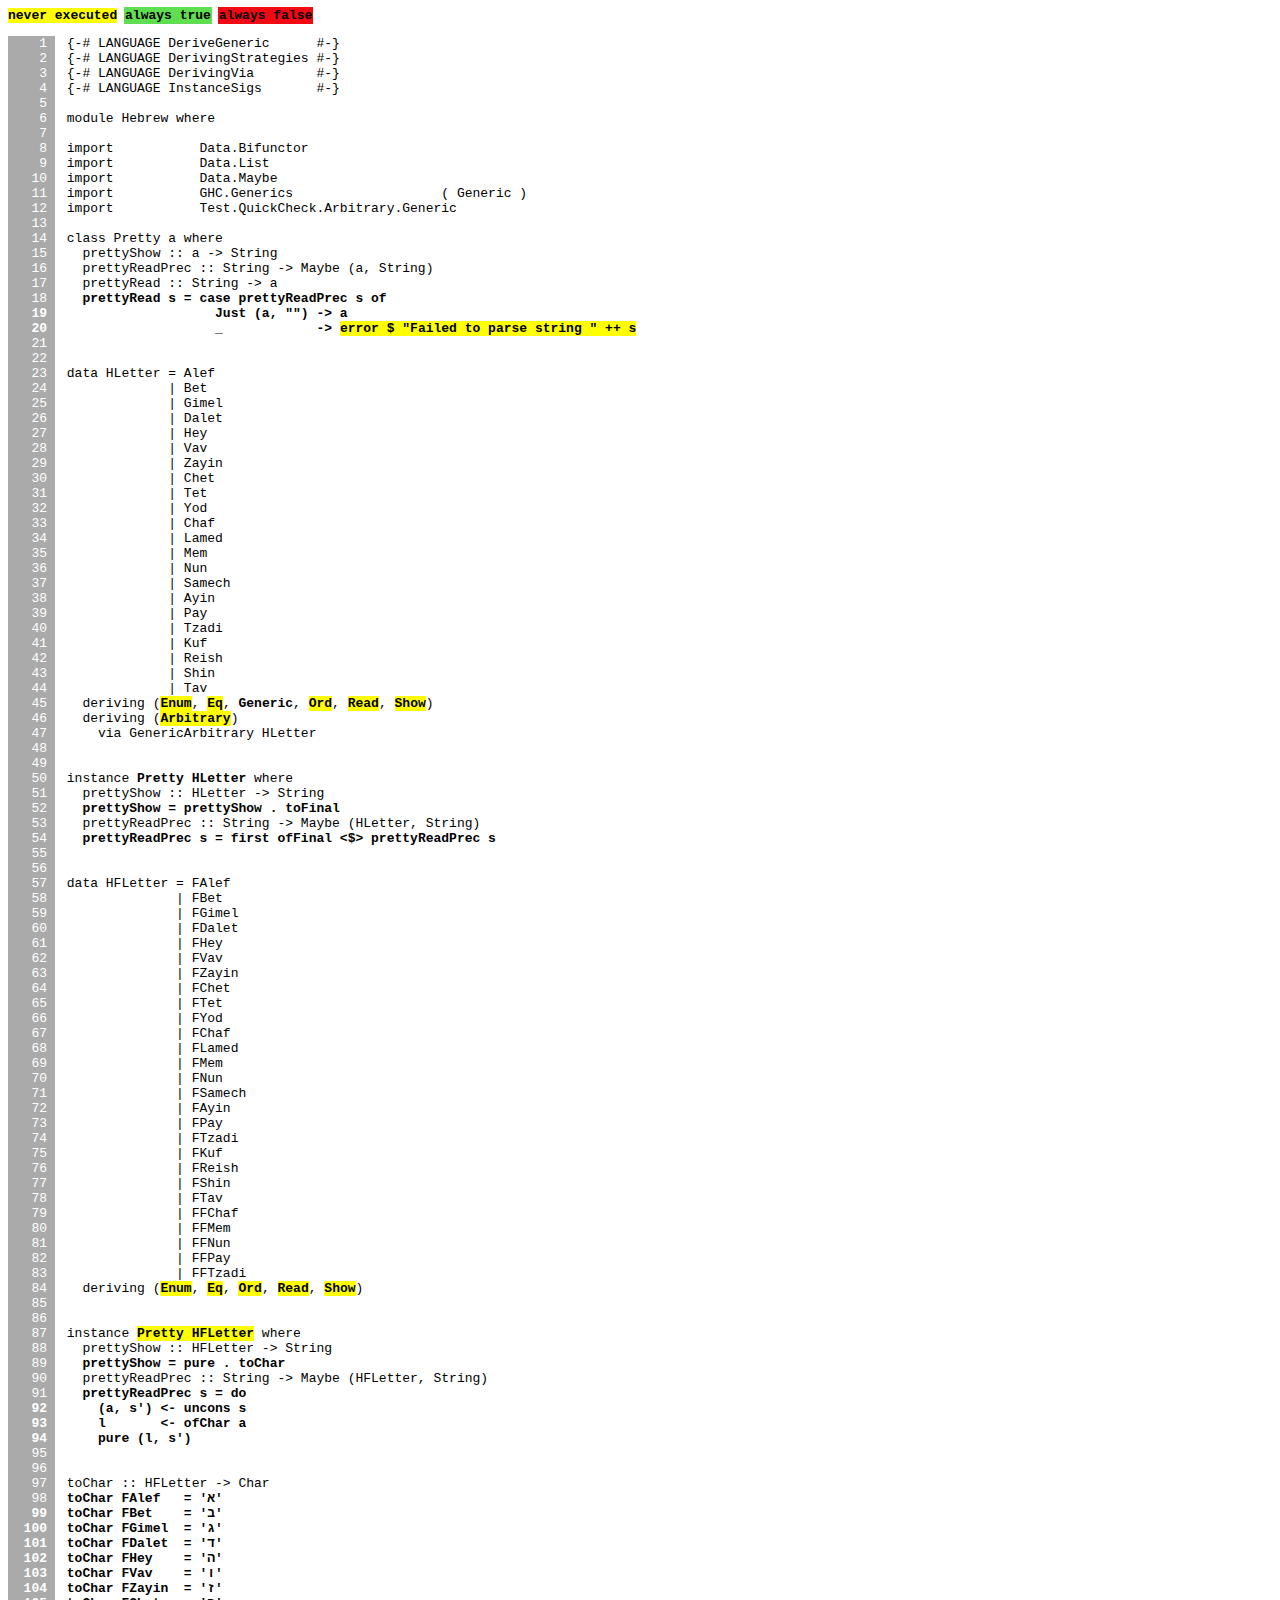
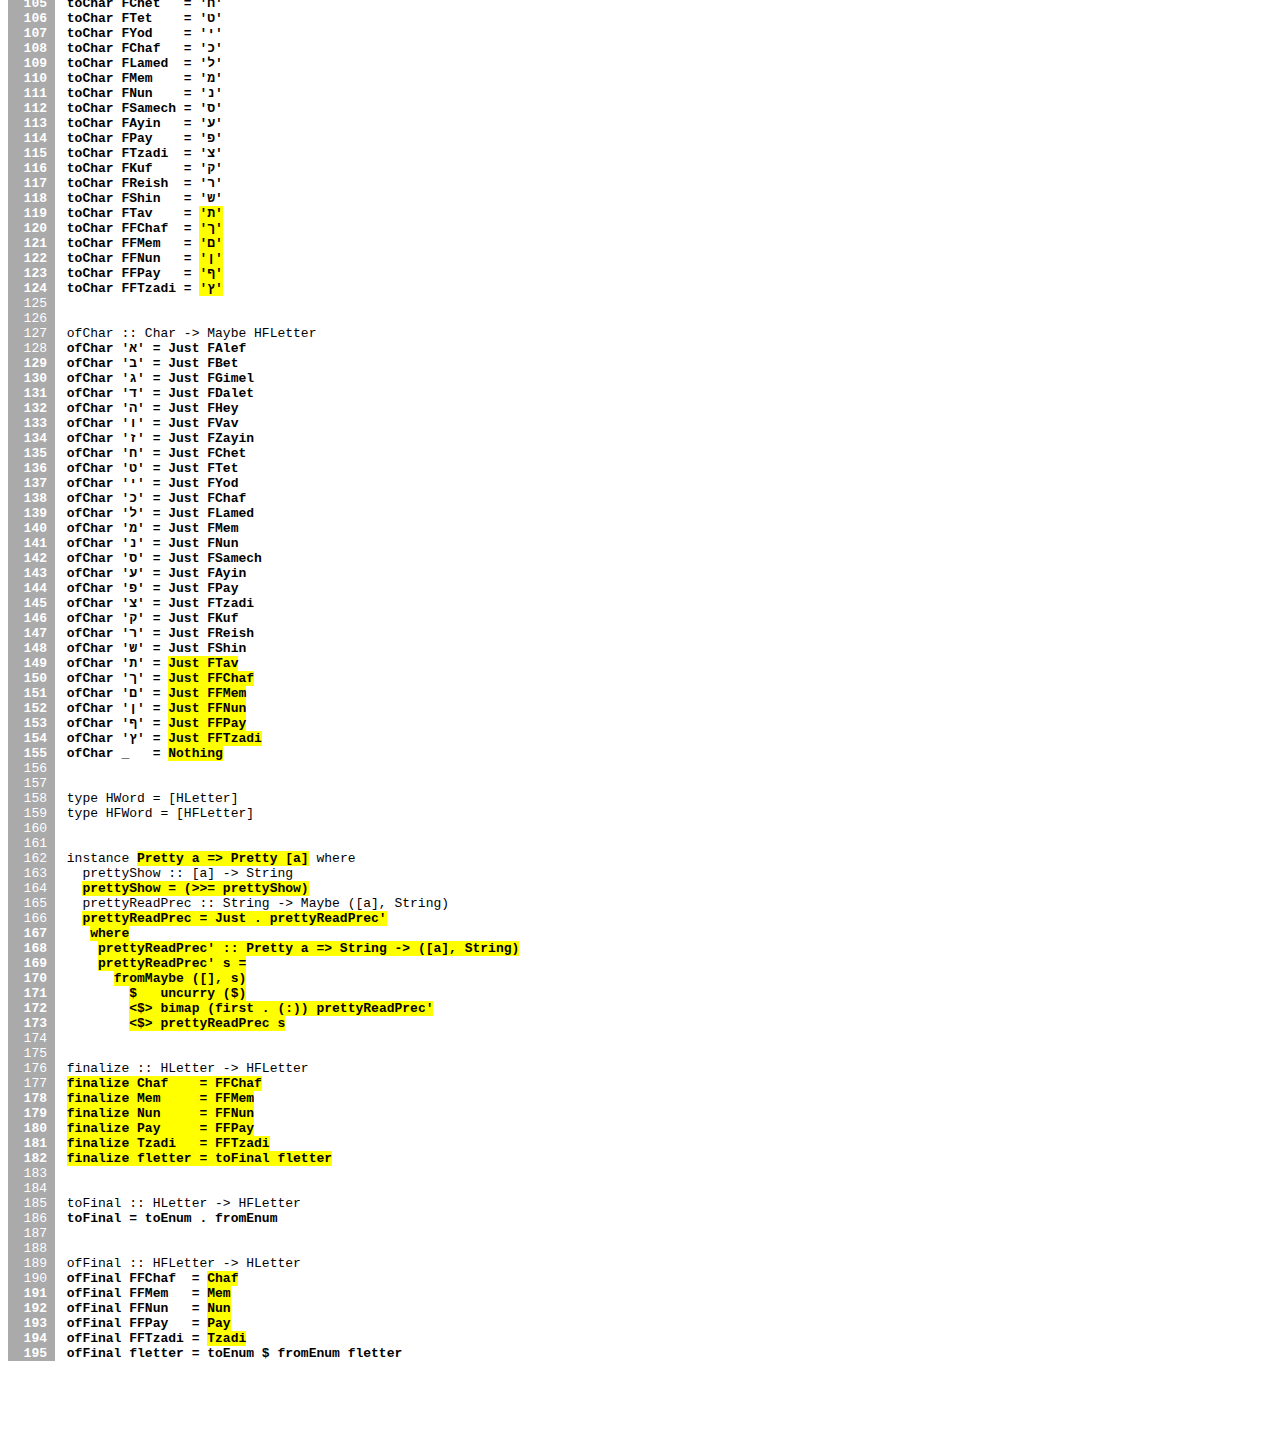
<file: Hebrew.hs.html>
<html>
<head>
<meta http-equiv="Content-Type" content="text/html; charset=UTF-8">
<style type="text/css">
span.lineno { color: white; background: #aaaaaa; border-right: solid white 12px }
span.nottickedoff { background: yellow}
span.istickedoff { background: white }
span.tickonlyfalse { margin: -1px; border: 1px solid #f20913; background: #f20913 }
span.tickonlytrue  { margin: -1px; border: 1px solid #60de51; background: #60de51 }
span.funcount { font-size: small; color: orange; z-index: 2; position: absolute; right: 20 }
span.decl { font-weight: bold }
span.spaces    { background: white }
</style>
</head>
<body>
<pre>
<span class="decl"><span class="nottickedoff">never executed</span> <span class="tickonlytrue">always true</span> <span class="tickonlyfalse">always false</span></span>
</pre>
<pre>
<span class="lineno">    1 </span>{-# LANGUAGE DeriveGeneric      #-}
<span class="lineno">    2 </span>{-# LANGUAGE DerivingStrategies #-}
<span class="lineno">    3 </span>{-# LANGUAGE DerivingVia        #-}
<span class="lineno">    4 </span>{-# LANGUAGE InstanceSigs       #-}
<span class="lineno">    5 </span>
<span class="lineno">    6 </span>module Hebrew where
<span class="lineno">    7 </span>
<span class="lineno">    8 </span>import           Data.Bifunctor
<span class="lineno">    9 </span>import           Data.List
<span class="lineno">   10 </span>import           Data.Maybe
<span class="lineno">   11 </span>import           GHC.Generics                   ( Generic )
<span class="lineno">   12 </span>import           Test.QuickCheck.Arbitrary.Generic
<span class="lineno">   13 </span>
<span class="lineno">   14 </span>class Pretty a where
<span class="lineno">   15 </span>  prettyShow :: a -&gt; String
<span class="lineno">   16 </span>  prettyReadPrec :: String -&gt; Maybe (a, String)
<span class="lineno">   17 </span>  prettyRead :: String -&gt; a
<span class="lineno">   18 </span>  <span class="decl"><span class="istickedoff">prettyRead s = case prettyReadPrec s of</span>
<span class="lineno">   19 </span><span class="spaces">                   </span><span class="istickedoff">Just (a, &quot;&quot;) -&gt; a</span>
<span class="lineno">   20 </span><span class="spaces">                   </span><span class="istickedoff">_            -&gt; <span class="nottickedoff">error $ &quot;Failed to parse string &quot; ++ s</span></span></span>
<span class="lineno">   21 </span>
<span class="lineno">   22 </span>
<span class="lineno">   23 </span>data HLetter = Alef
<span class="lineno">   24 </span>             | Bet
<span class="lineno">   25 </span>             | Gimel
<span class="lineno">   26 </span>             | Dalet
<span class="lineno">   27 </span>             | Hey
<span class="lineno">   28 </span>             | Vav
<span class="lineno">   29 </span>             | Zayin
<span class="lineno">   30 </span>             | Chet
<span class="lineno">   31 </span>             | Tet
<span class="lineno">   32 </span>             | Yod
<span class="lineno">   33 </span>             | Chaf
<span class="lineno">   34 </span>             | Lamed
<span class="lineno">   35 </span>             | Mem
<span class="lineno">   36 </span>             | Nun
<span class="lineno">   37 </span>             | Samech
<span class="lineno">   38 </span>             | Ayin
<span class="lineno">   39 </span>             | Pay
<span class="lineno">   40 </span>             | Tzadi
<span class="lineno">   41 </span>             | Kuf
<span class="lineno">   42 </span>             | Reish
<span class="lineno">   43 </span>             | Shin
<span class="lineno">   44 </span>             | Tav
<span class="lineno">   45 </span>  deriving (<span class="decl"><span class="nottickedoff"><span class="decl"><span class="nottickedoff"><span class="decl"><span class="istickedoff"><span class="decl"><span class="istickedoff"><span class="decl"><span class="nottickedoff"><span class="decl"><span class="nottickedoff"><span class="decl"><span class="nottickedoff"><span class="decl"><span class="nottickedoff">Enum</span></span></span></span></span></span></span></span></span></span></span></span></span></span></span></span>, <span class="decl"><span class="istickedoff"><span class="decl"><span class="nottickedoff">Eq</span></span></span></span>, <span class="decl"><span class="nottickedoff"><span class="decl"><span class="istickedoff">Generic</span></span></span></span>, <span class="decl"><span class="nottickedoff"><span class="decl"><span class="nottickedoff"><span class="decl"><span class="nottickedoff"><span class="decl"><span class="nottickedoff"><span class="decl"><span class="nottickedoff"><span class="decl"><span class="nottickedoff"><span class="decl"><span class="nottickedoff">Ord</span></span></span></span></span></span></span></span></span></span></span></span></span></span>, <span class="decl"><span class="nottickedoff"><span class="decl"><span class="nottickedoff"><span class="decl"><span class="nottickedoff"><span class="decl"><span class="nottickedoff">Read</span></span></span></span></span></span></span></span>, <span class="decl"><span class="nottickedoff"><span class="decl"><span class="nottickedoff"><span class="decl"><span class="nottickedoff">Show</span></span></span></span></span></span>)
<span class="lineno">   46 </span>  deriving (<span class="decl"><span class="istickedoff"><span class="decl"><span class="nottickedoff">Arbitrary</span></span></span></span>)
<span class="lineno">   47 </span>    via GenericArbitrary HLetter
<span class="lineno">   48 </span>
<span class="lineno">   49 </span>
<span class="lineno">   50 </span>instance <span class="decl"><span class="istickedoff">Pretty HLetter</span></span> where
<span class="lineno">   51 </span>  prettyShow :: HLetter -&gt; String
<span class="lineno">   52 </span>  <span class="decl"><span class="istickedoff">prettyShow = prettyShow . toFinal</span></span>
<span class="lineno">   53 </span>  prettyReadPrec :: String -&gt; Maybe (HLetter, String)
<span class="lineno">   54 </span>  <span class="decl"><span class="istickedoff">prettyReadPrec s = first ofFinal &lt;$&gt; prettyReadPrec s</span></span>
<span class="lineno">   55 </span>
<span class="lineno">   56 </span>
<span class="lineno">   57 </span>data HFLetter = FAlef
<span class="lineno">   58 </span>              | FBet
<span class="lineno">   59 </span>              | FGimel
<span class="lineno">   60 </span>              | FDalet
<span class="lineno">   61 </span>              | FHey
<span class="lineno">   62 </span>              | FVav
<span class="lineno">   63 </span>              | FZayin
<span class="lineno">   64 </span>              | FChet
<span class="lineno">   65 </span>              | FTet
<span class="lineno">   66 </span>              | FYod
<span class="lineno">   67 </span>              | FChaf
<span class="lineno">   68 </span>              | FLamed
<span class="lineno">   69 </span>              | FMem
<span class="lineno">   70 </span>              | FNun
<span class="lineno">   71 </span>              | FSamech
<span class="lineno">   72 </span>              | FAyin
<span class="lineno">   73 </span>              | FPay
<span class="lineno">   74 </span>              | FTzadi
<span class="lineno">   75 </span>              | FKuf
<span class="lineno">   76 </span>              | FReish
<span class="lineno">   77 </span>              | FShin
<span class="lineno">   78 </span>              | FTav
<span class="lineno">   79 </span>              | FFChaf
<span class="lineno">   80 </span>              | FFMem
<span class="lineno">   81 </span>              | FFNun
<span class="lineno">   82 </span>              | FFPay
<span class="lineno">   83 </span>              | FFTzadi
<span class="lineno">   84 </span>  deriving (<span class="decl"><span class="nottickedoff"><span class="decl"><span class="nottickedoff"><span class="decl"><span class="istickedoff"><span class="decl"><span class="istickedoff"><span class="decl"><span class="nottickedoff"><span class="decl"><span class="nottickedoff"><span class="decl"><span class="nottickedoff"><span class="decl"><span class="nottickedoff">Enum</span></span></span></span></span></span></span></span></span></span></span></span></span></span></span></span>, <span class="decl"><span class="nottickedoff"><span class="decl"><span class="nottickedoff">Eq</span></span></span></span>, <span class="decl"><span class="nottickedoff"><span class="decl"><span class="nottickedoff"><span class="decl"><span class="nottickedoff"><span class="decl"><span class="nottickedoff"><span class="decl"><span class="nottickedoff"><span class="decl"><span class="nottickedoff"><span class="decl"><span class="nottickedoff">Ord</span></span></span></span></span></span></span></span></span></span></span></span></span></span>, <span class="decl"><span class="nottickedoff"><span class="decl"><span class="nottickedoff"><span class="decl"><span class="nottickedoff"><span class="decl"><span class="nottickedoff">Read</span></span></span></span></span></span></span></span>, <span class="decl"><span class="nottickedoff"><span class="decl"><span class="nottickedoff"><span class="decl"><span class="nottickedoff">Show</span></span></span></span></span></span>)
<span class="lineno">   85 </span>
<span class="lineno">   86 </span>
<span class="lineno">   87 </span>instance <span class="decl"><span class="nottickedoff">Pretty HFLetter</span></span> where
<span class="lineno">   88 </span>  prettyShow :: HFLetter -&gt; String
<span class="lineno">   89 </span>  <span class="decl"><span class="istickedoff">prettyShow = pure . toChar</span></span>
<span class="lineno">   90 </span>  prettyReadPrec :: String -&gt; Maybe (HFLetter, String)
<span class="lineno">   91 </span>  <span class="decl"><span class="istickedoff">prettyReadPrec s = do</span>
<span class="lineno">   92 </span><span class="spaces">    </span><span class="istickedoff">(a, s') &lt;- uncons s</span>
<span class="lineno">   93 </span><span class="spaces">    </span><span class="istickedoff">l       &lt;- ofChar a</span>
<span class="lineno">   94 </span><span class="spaces">    </span><span class="istickedoff">pure (l, s')</span></span>
<span class="lineno">   95 </span>
<span class="lineno">   96 </span>
<span class="lineno">   97 </span>toChar :: HFLetter -&gt; Char
<span class="lineno">   98 </span><span class="decl"><span class="istickedoff">toChar FAlef   = 'א'</span>
<span class="lineno">   99 </span><span class="spaces"></span><span class="istickedoff">toChar FBet    = 'ב'</span>
<span class="lineno">  100 </span><span class="spaces"></span><span class="istickedoff">toChar FGimel  = 'ג'</span>
<span class="lineno">  101 </span><span class="spaces"></span><span class="istickedoff">toChar FDalet  = 'ד'</span>
<span class="lineno">  102 </span><span class="spaces"></span><span class="istickedoff">toChar FHey    = 'ה'</span>
<span class="lineno">  103 </span><span class="spaces"></span><span class="istickedoff">toChar FVav    = 'ו'</span>
<span class="lineno">  104 </span><span class="spaces"></span><span class="istickedoff">toChar FZayin  = 'ז'</span>
<span class="lineno">  105 </span><span class="spaces"></span><span class="istickedoff">toChar FChet   = 'ח'</span>
<span class="lineno">  106 </span><span class="spaces"></span><span class="istickedoff">toChar FTet    = 'ט'</span>
<span class="lineno">  107 </span><span class="spaces"></span><span class="istickedoff">toChar FYod    = 'י'</span>
<span class="lineno">  108 </span><span class="spaces"></span><span class="istickedoff">toChar FChaf   = 'כ'</span>
<span class="lineno">  109 </span><span class="spaces"></span><span class="istickedoff">toChar FLamed  = 'ל'</span>
<span class="lineno">  110 </span><span class="spaces"></span><span class="istickedoff">toChar FMem    = 'מ'</span>
<span class="lineno">  111 </span><span class="spaces"></span><span class="istickedoff">toChar FNun    = 'נ'</span>
<span class="lineno">  112 </span><span class="spaces"></span><span class="istickedoff">toChar FSamech = 'ס'</span>
<span class="lineno">  113 </span><span class="spaces"></span><span class="istickedoff">toChar FAyin   = 'ע'</span>
<span class="lineno">  114 </span><span class="spaces"></span><span class="istickedoff">toChar FPay    = 'פ'</span>
<span class="lineno">  115 </span><span class="spaces"></span><span class="istickedoff">toChar FTzadi  = 'צ'</span>
<span class="lineno">  116 </span><span class="spaces"></span><span class="istickedoff">toChar FKuf    = 'ק'</span>
<span class="lineno">  117 </span><span class="spaces"></span><span class="istickedoff">toChar FReish  = 'ר'</span>
<span class="lineno">  118 </span><span class="spaces"></span><span class="istickedoff">toChar FShin   = 'ש'</span>
<span class="lineno">  119 </span><span class="spaces"></span><span class="istickedoff">toChar FTav    = <span class="nottickedoff">'ת'</span></span>
<span class="lineno">  120 </span><span class="spaces"></span><span class="istickedoff">toChar FFChaf  = <span class="nottickedoff">'ך'</span></span>
<span class="lineno">  121 </span><span class="spaces"></span><span class="istickedoff">toChar FFMem   = <span class="nottickedoff">'ם'</span></span>
<span class="lineno">  122 </span><span class="spaces"></span><span class="istickedoff">toChar FFNun   = <span class="nottickedoff">'ן'</span></span>
<span class="lineno">  123 </span><span class="spaces"></span><span class="istickedoff">toChar FFPay   = <span class="nottickedoff">'ף'</span></span>
<span class="lineno">  124 </span><span class="spaces"></span><span class="istickedoff">toChar FFTzadi = <span class="nottickedoff">'ץ'</span></span></span>
<span class="lineno">  125 </span>
<span class="lineno">  126 </span>
<span class="lineno">  127 </span>ofChar :: Char -&gt; Maybe HFLetter
<span class="lineno">  128 </span><span class="decl"><span class="istickedoff">ofChar 'א' = Just FAlef</span>
<span class="lineno">  129 </span><span class="spaces"></span><span class="istickedoff">ofChar 'ב' = Just FBet</span>
<span class="lineno">  130 </span><span class="spaces"></span><span class="istickedoff">ofChar 'ג' = Just FGimel</span>
<span class="lineno">  131 </span><span class="spaces"></span><span class="istickedoff">ofChar 'ד' = Just FDalet</span>
<span class="lineno">  132 </span><span class="spaces"></span><span class="istickedoff">ofChar 'ה' = Just FHey</span>
<span class="lineno">  133 </span><span class="spaces"></span><span class="istickedoff">ofChar 'ו' = Just FVav</span>
<span class="lineno">  134 </span><span class="spaces"></span><span class="istickedoff">ofChar 'ז' = Just FZayin</span>
<span class="lineno">  135 </span><span class="spaces"></span><span class="istickedoff">ofChar 'ח' = Just FChet</span>
<span class="lineno">  136 </span><span class="spaces"></span><span class="istickedoff">ofChar 'ט' = Just FTet</span>
<span class="lineno">  137 </span><span class="spaces"></span><span class="istickedoff">ofChar 'י' = Just FYod</span>
<span class="lineno">  138 </span><span class="spaces"></span><span class="istickedoff">ofChar 'כ' = Just FChaf</span>
<span class="lineno">  139 </span><span class="spaces"></span><span class="istickedoff">ofChar 'ל' = Just FLamed</span>
<span class="lineno">  140 </span><span class="spaces"></span><span class="istickedoff">ofChar 'מ' = Just FMem</span>
<span class="lineno">  141 </span><span class="spaces"></span><span class="istickedoff">ofChar 'נ' = Just FNun</span>
<span class="lineno">  142 </span><span class="spaces"></span><span class="istickedoff">ofChar 'ס' = Just FSamech</span>
<span class="lineno">  143 </span><span class="spaces"></span><span class="istickedoff">ofChar 'ע' = Just FAyin</span>
<span class="lineno">  144 </span><span class="spaces"></span><span class="istickedoff">ofChar 'פ' = Just FPay</span>
<span class="lineno">  145 </span><span class="spaces"></span><span class="istickedoff">ofChar 'צ' = Just FTzadi</span>
<span class="lineno">  146 </span><span class="spaces"></span><span class="istickedoff">ofChar 'ק' = Just FKuf</span>
<span class="lineno">  147 </span><span class="spaces"></span><span class="istickedoff">ofChar 'ר' = Just FReish</span>
<span class="lineno">  148 </span><span class="spaces"></span><span class="istickedoff">ofChar 'ש' = Just FShin</span>
<span class="lineno">  149 </span><span class="spaces"></span><span class="istickedoff">ofChar 'ת' = <span class="nottickedoff">Just FTav</span></span>
<span class="lineno">  150 </span><span class="spaces"></span><span class="istickedoff">ofChar 'ך' = <span class="nottickedoff">Just FFChaf</span></span>
<span class="lineno">  151 </span><span class="spaces"></span><span class="istickedoff">ofChar 'ם' = <span class="nottickedoff">Just FFMem</span></span>
<span class="lineno">  152 </span><span class="spaces"></span><span class="istickedoff">ofChar 'ן' = <span class="nottickedoff">Just FFNun</span></span>
<span class="lineno">  153 </span><span class="spaces"></span><span class="istickedoff">ofChar 'ף' = <span class="nottickedoff">Just FFPay</span></span>
<span class="lineno">  154 </span><span class="spaces"></span><span class="istickedoff">ofChar 'ץ' = <span class="nottickedoff">Just FFTzadi</span></span>
<span class="lineno">  155 </span><span class="spaces"></span><span class="istickedoff">ofChar _   = <span class="nottickedoff">Nothing</span></span></span>
<span class="lineno">  156 </span>
<span class="lineno">  157 </span>
<span class="lineno">  158 </span>type HWord = [HLetter]
<span class="lineno">  159 </span>type HFWord = [HFLetter]
<span class="lineno">  160 </span>
<span class="lineno">  161 </span>
<span class="lineno">  162 </span>instance <span class="decl"><span class="nottickedoff">Pretty a =&gt; Pretty [a]</span></span> where
<span class="lineno">  163 </span>  prettyShow :: [a] -&gt; String
<span class="lineno">  164 </span>  <span class="decl"><span class="nottickedoff">prettyShow = (&gt;&gt;= prettyShow)</span></span>
<span class="lineno">  165 </span>  prettyReadPrec :: String -&gt; Maybe ([a], String)
<span class="lineno">  166 </span>  <span class="decl"><span class="nottickedoff">prettyReadPrec = Just . prettyReadPrec'</span>
<span class="lineno">  167 </span><span class="spaces">   </span><span class="nottickedoff">where</span>
<span class="lineno">  168 </span><span class="spaces">    </span><span class="nottickedoff">prettyReadPrec' :: Pretty a =&gt; String -&gt; ([a], String)</span>
<span class="lineno">  169 </span><span class="spaces">    </span><span class="nottickedoff">prettyReadPrec' s =</span>
<span class="lineno">  170 </span><span class="spaces">      </span><span class="nottickedoff">fromMaybe ([], s)</span>
<span class="lineno">  171 </span><span class="spaces">        </span><span class="nottickedoff">$   uncurry ($)</span>
<span class="lineno">  172 </span><span class="spaces">        </span><span class="nottickedoff">&lt;$&gt; bimap (first . (:)) prettyReadPrec'</span>
<span class="lineno">  173 </span><span class="spaces">        </span><span class="nottickedoff">&lt;$&gt; prettyReadPrec s</span></span>
<span class="lineno">  174 </span>
<span class="lineno">  175 </span>
<span class="lineno">  176 </span>finalize :: HLetter -&gt; HFLetter
<span class="lineno">  177 </span><span class="decl"><span class="nottickedoff">finalize Chaf    = FFChaf</span>
<span class="lineno">  178 </span><span class="spaces"></span><span class="nottickedoff">finalize Mem     = FFMem</span>
<span class="lineno">  179 </span><span class="spaces"></span><span class="nottickedoff">finalize Nun     = FFNun</span>
<span class="lineno">  180 </span><span class="spaces"></span><span class="nottickedoff">finalize Pay     = FFPay</span>
<span class="lineno">  181 </span><span class="spaces"></span><span class="nottickedoff">finalize Tzadi   = FFTzadi</span>
<span class="lineno">  182 </span><span class="spaces"></span><span class="nottickedoff">finalize fletter = toFinal fletter</span></span>
<span class="lineno">  183 </span>
<span class="lineno">  184 </span>
<span class="lineno">  185 </span>toFinal :: HLetter -&gt; HFLetter
<span class="lineno">  186 </span><span class="decl"><span class="istickedoff">toFinal = toEnum . fromEnum</span></span>
<span class="lineno">  187 </span>
<span class="lineno">  188 </span>
<span class="lineno">  189 </span>ofFinal :: HFLetter -&gt; HLetter
<span class="lineno">  190 </span><span class="decl"><span class="istickedoff">ofFinal FFChaf  = <span class="nottickedoff">Chaf</span></span>
<span class="lineno">  191 </span><span class="spaces"></span><span class="istickedoff">ofFinal FFMem   = <span class="nottickedoff">Mem</span></span>
<span class="lineno">  192 </span><span class="spaces"></span><span class="istickedoff">ofFinal FFNun   = <span class="nottickedoff">Nun</span></span>
<span class="lineno">  193 </span><span class="spaces"></span><span class="istickedoff">ofFinal FFPay   = <span class="nottickedoff">Pay</span></span>
<span class="lineno">  194 </span><span class="spaces"></span><span class="istickedoff">ofFinal FFTzadi = <span class="nottickedoff">Tzadi</span></span>
<span class="lineno">  195 </span><span class="spaces"></span><span class="istickedoff">ofFinal fletter = toEnum $ fromEnum fletter</span></span>

</pre>
</body>
</html>
</file>
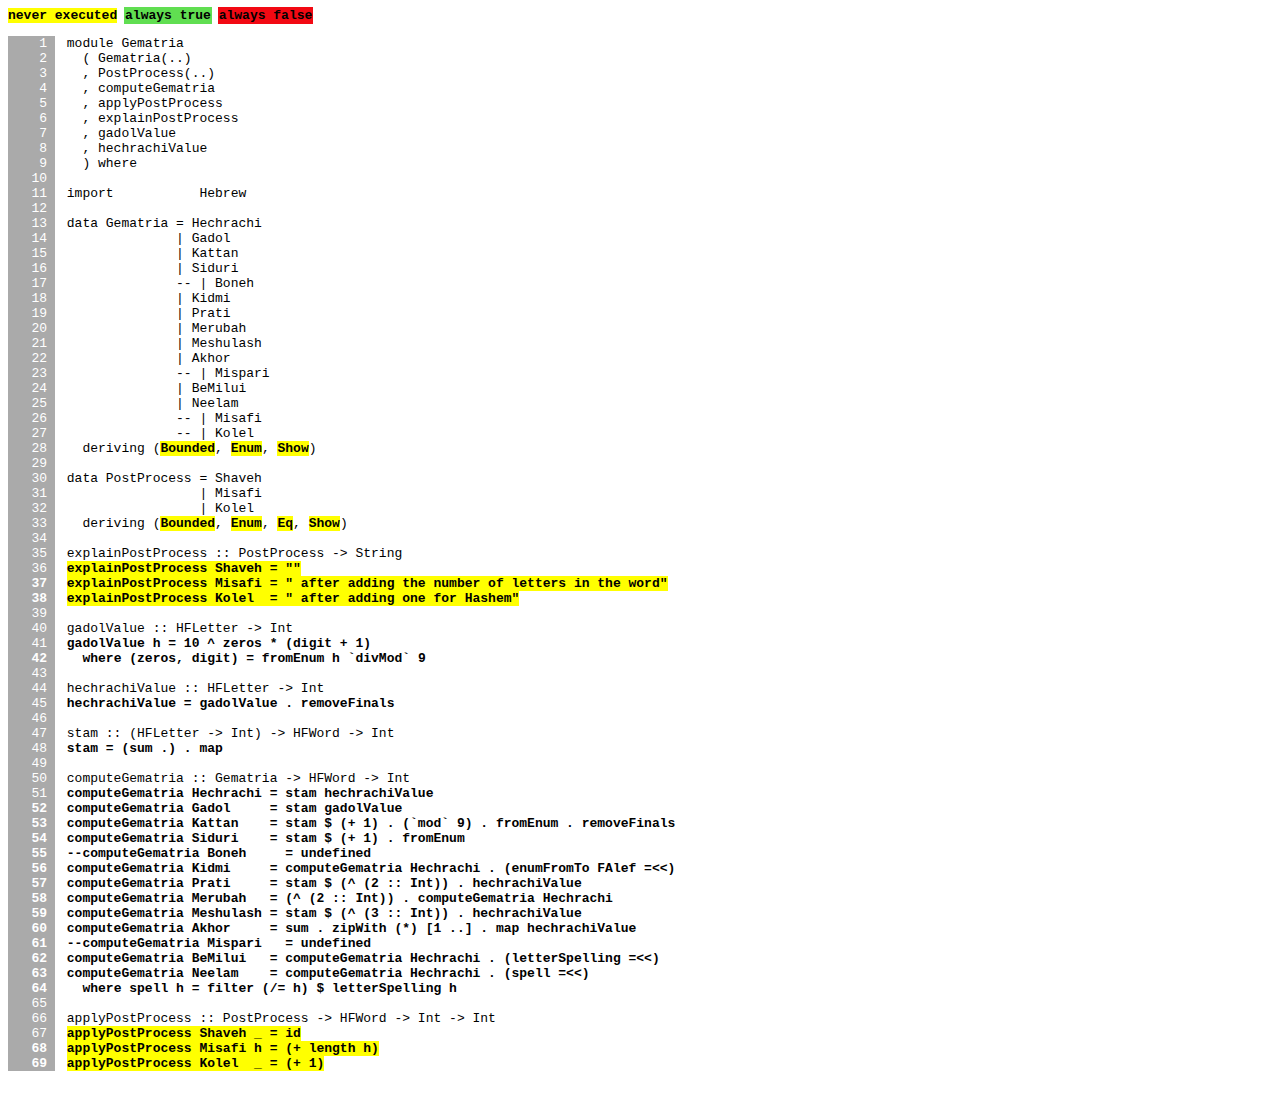
<file: coverage/Gematria.hs.html>
<html>
<head>
<meta http-equiv="Content-Type" content="text/html; charset=UTF-8">
<style type="text/css">
span.lineno { color: white; background: #aaaaaa; border-right: solid white 12px }
span.nottickedoff { background: yellow}
span.istickedoff { background: white }
span.tickonlyfalse { margin: -1px; border: 1px solid #f20913; background: #f20913 }
span.tickonlytrue  { margin: -1px; border: 1px solid #60de51; background: #60de51 }
span.funcount { font-size: small; color: orange; z-index: 2; position: absolute; right: 20 }
span.decl { font-weight: bold }
span.spaces    { background: white }
</style>
</head>
<body>
<pre>
<span class="decl"><span class="nottickedoff">never executed</span> <span class="tickonlytrue">always true</span> <span class="tickonlyfalse">always false</span></span>
</pre>
<pre>
<span class="lineno">    1 </span>module Gematria
<span class="lineno">    2 </span>  ( Gematria(..)
<span class="lineno">    3 </span>  , PostProcess(..)
<span class="lineno">    4 </span>  , computeGematria
<span class="lineno">    5 </span>  , applyPostProcess
<span class="lineno">    6 </span>  , explainPostProcess
<span class="lineno">    7 </span>  , gadolValue
<span class="lineno">    8 </span>  , hechrachiValue
<span class="lineno">    9 </span>  ) where
<span class="lineno">   10 </span>
<span class="lineno">   11 </span>import           Hebrew
<span class="lineno">   12 </span>
<span class="lineno">   13 </span>data Gematria = Hechrachi
<span class="lineno">   14 </span>              | Gadol
<span class="lineno">   15 </span>              | Kattan
<span class="lineno">   16 </span>              | Siduri
<span class="lineno">   17 </span>              -- | Boneh
<span class="lineno">   18 </span>              | Kidmi
<span class="lineno">   19 </span>              | Prati
<span class="lineno">   20 </span>              | Merubah
<span class="lineno">   21 </span>              | Meshulash
<span class="lineno">   22 </span>              | Akhor
<span class="lineno">   23 </span>              -- | Mispari
<span class="lineno">   24 </span>              | BeMilui
<span class="lineno">   25 </span>              | Neelam
<span class="lineno">   26 </span>              -- | Misafi
<span class="lineno">   27 </span>              -- | Kolel
<span class="lineno">   28 </span>  deriving (<span class="decl"><span class="nottickedoff"><span class="decl"><span class="nottickedoff">Bounded</span></span></span></span>, <span class="decl"><span class="nottickedoff"><span class="decl"><span class="nottickedoff"><span class="decl"><span class="nottickedoff"><span class="decl"><span class="nottickedoff"><span class="decl"><span class="nottickedoff"><span class="decl"><span class="nottickedoff"><span class="decl"><span class="nottickedoff"><span class="decl"><span class="nottickedoff">Enum</span></span></span></span></span></span></span></span></span></span></span></span></span></span></span></span>, <span class="decl"><span class="nottickedoff"><span class="decl"><span class="nottickedoff"><span class="decl"><span class="nottickedoff">Show</span></span></span></span></span></span>)
<span class="lineno">   29 </span>
<span class="lineno">   30 </span>data PostProcess = Shaveh
<span class="lineno">   31 </span>                 | Misafi
<span class="lineno">   32 </span>                 | Kolel
<span class="lineno">   33 </span>  deriving (<span class="decl"><span class="nottickedoff"><span class="decl"><span class="nottickedoff">Bounded</span></span></span></span>, <span class="decl"><span class="nottickedoff"><span class="decl"><span class="nottickedoff"><span class="decl"><span class="nottickedoff"><span class="decl"><span class="nottickedoff"><span class="decl"><span class="nottickedoff"><span class="decl"><span class="nottickedoff"><span class="decl"><span class="nottickedoff"><span class="decl"><span class="nottickedoff">Enum</span></span></span></span></span></span></span></span></span></span></span></span></span></span></span></span>, <span class="decl"><span class="nottickedoff"><span class="decl"><span class="nottickedoff">Eq</span></span></span></span>, <span class="decl"><span class="nottickedoff"><span class="decl"><span class="nottickedoff"><span class="decl"><span class="nottickedoff">Show</span></span></span></span></span></span>)
<span class="lineno">   34 </span>
<span class="lineno">   35 </span>explainPostProcess :: PostProcess -&gt; String
<span class="lineno">   36 </span><span class="decl"><span class="nottickedoff">explainPostProcess Shaveh = &quot;&quot;</span>
<span class="lineno">   37 </span><span class="spaces"></span><span class="nottickedoff">explainPostProcess Misafi = &quot; after adding the number of letters in the word&quot;</span>
<span class="lineno">   38 </span><span class="spaces"></span><span class="nottickedoff">explainPostProcess Kolel  = &quot; after adding one for Hashem&quot;</span></span>
<span class="lineno">   39 </span>
<span class="lineno">   40 </span>gadolValue :: HFLetter -&gt; Int
<span class="lineno">   41 </span><span class="decl"><span class="istickedoff">gadolValue h = 10 ^ zeros * (digit + 1)</span>
<span class="lineno">   42 </span><span class="spaces">  </span><span class="istickedoff">where (zeros, digit) = fromEnum h `divMod` 9</span></span>
<span class="lineno">   43 </span>
<span class="lineno">   44 </span>hechrachiValue :: HFLetter -&gt; Int
<span class="lineno">   45 </span><span class="decl"><span class="istickedoff">hechrachiValue = gadolValue . removeFinals</span></span>
<span class="lineno">   46 </span>
<span class="lineno">   47 </span>stam :: (HFLetter -&gt; Int) -&gt; HFWord -&gt; Int
<span class="lineno">   48 </span><span class="decl"><span class="istickedoff">stam = (sum .) . map</span></span>
<span class="lineno">   49 </span>
<span class="lineno">   50 </span>computeGematria :: Gematria -&gt; HFWord -&gt; Int
<span class="lineno">   51 </span><span class="decl"><span class="istickedoff">computeGematria Hechrachi = stam hechrachiValue</span>
<span class="lineno">   52 </span><span class="spaces"></span><span class="istickedoff">computeGematria Gadol     = stam gadolValue</span>
<span class="lineno">   53 </span><span class="spaces"></span><span class="istickedoff">computeGematria Kattan    = stam $ (+ 1) . (`mod` 9) . fromEnum . removeFinals</span>
<span class="lineno">   54 </span><span class="spaces"></span><span class="istickedoff">computeGematria Siduri    = stam $ (+ 1) . fromEnum</span>
<span class="lineno">   55 </span><span class="spaces"></span><span class="istickedoff">--computeGematria Boneh     = undefined</span>
<span class="lineno">   56 </span><span class="spaces"></span><span class="istickedoff">computeGematria Kidmi     = computeGematria Hechrachi . (enumFromTo FAlef =&lt;&lt;)</span>
<span class="lineno">   57 </span><span class="spaces"></span><span class="istickedoff">computeGematria Prati     = stam $ (^ (2 :: Int)) . hechrachiValue</span>
<span class="lineno">   58 </span><span class="spaces"></span><span class="istickedoff">computeGematria Merubah   = (^ (2 :: Int)) . computeGematria Hechrachi</span>
<span class="lineno">   59 </span><span class="spaces"></span><span class="istickedoff">computeGematria Meshulash = stam $ (^ (3 :: Int)) . hechrachiValue</span>
<span class="lineno">   60 </span><span class="spaces"></span><span class="istickedoff">computeGematria Akhor     = sum . zipWith (*) [1 ..] . map hechrachiValue</span>
<span class="lineno">   61 </span><span class="spaces"></span><span class="istickedoff">--computeGematria Mispari   = undefined</span>
<span class="lineno">   62 </span><span class="spaces"></span><span class="istickedoff">computeGematria BeMilui   = computeGematria Hechrachi . (letterSpelling =&lt;&lt;)</span>
<span class="lineno">   63 </span><span class="spaces"></span><span class="istickedoff">computeGematria Neelam    = computeGematria Hechrachi . (spell =&lt;&lt;)</span>
<span class="lineno">   64 </span><span class="spaces">  </span><span class="istickedoff">where spell h = filter (/= h) $ letterSpelling h</span></span>
<span class="lineno">   65 </span>
<span class="lineno">   66 </span>applyPostProcess :: PostProcess -&gt; HFWord -&gt; Int -&gt; Int
<span class="lineno">   67 </span><span class="decl"><span class="nottickedoff">applyPostProcess Shaveh _ = id</span>
<span class="lineno">   68 </span><span class="spaces"></span><span class="nottickedoff">applyPostProcess Misafi h = (+ length h)</span>
<span class="lineno">   69 </span><span class="spaces"></span><span class="nottickedoff">applyPostProcess Kolel  _ = (+ 1)</span></span>

</pre>
</body>
</html>
</file>
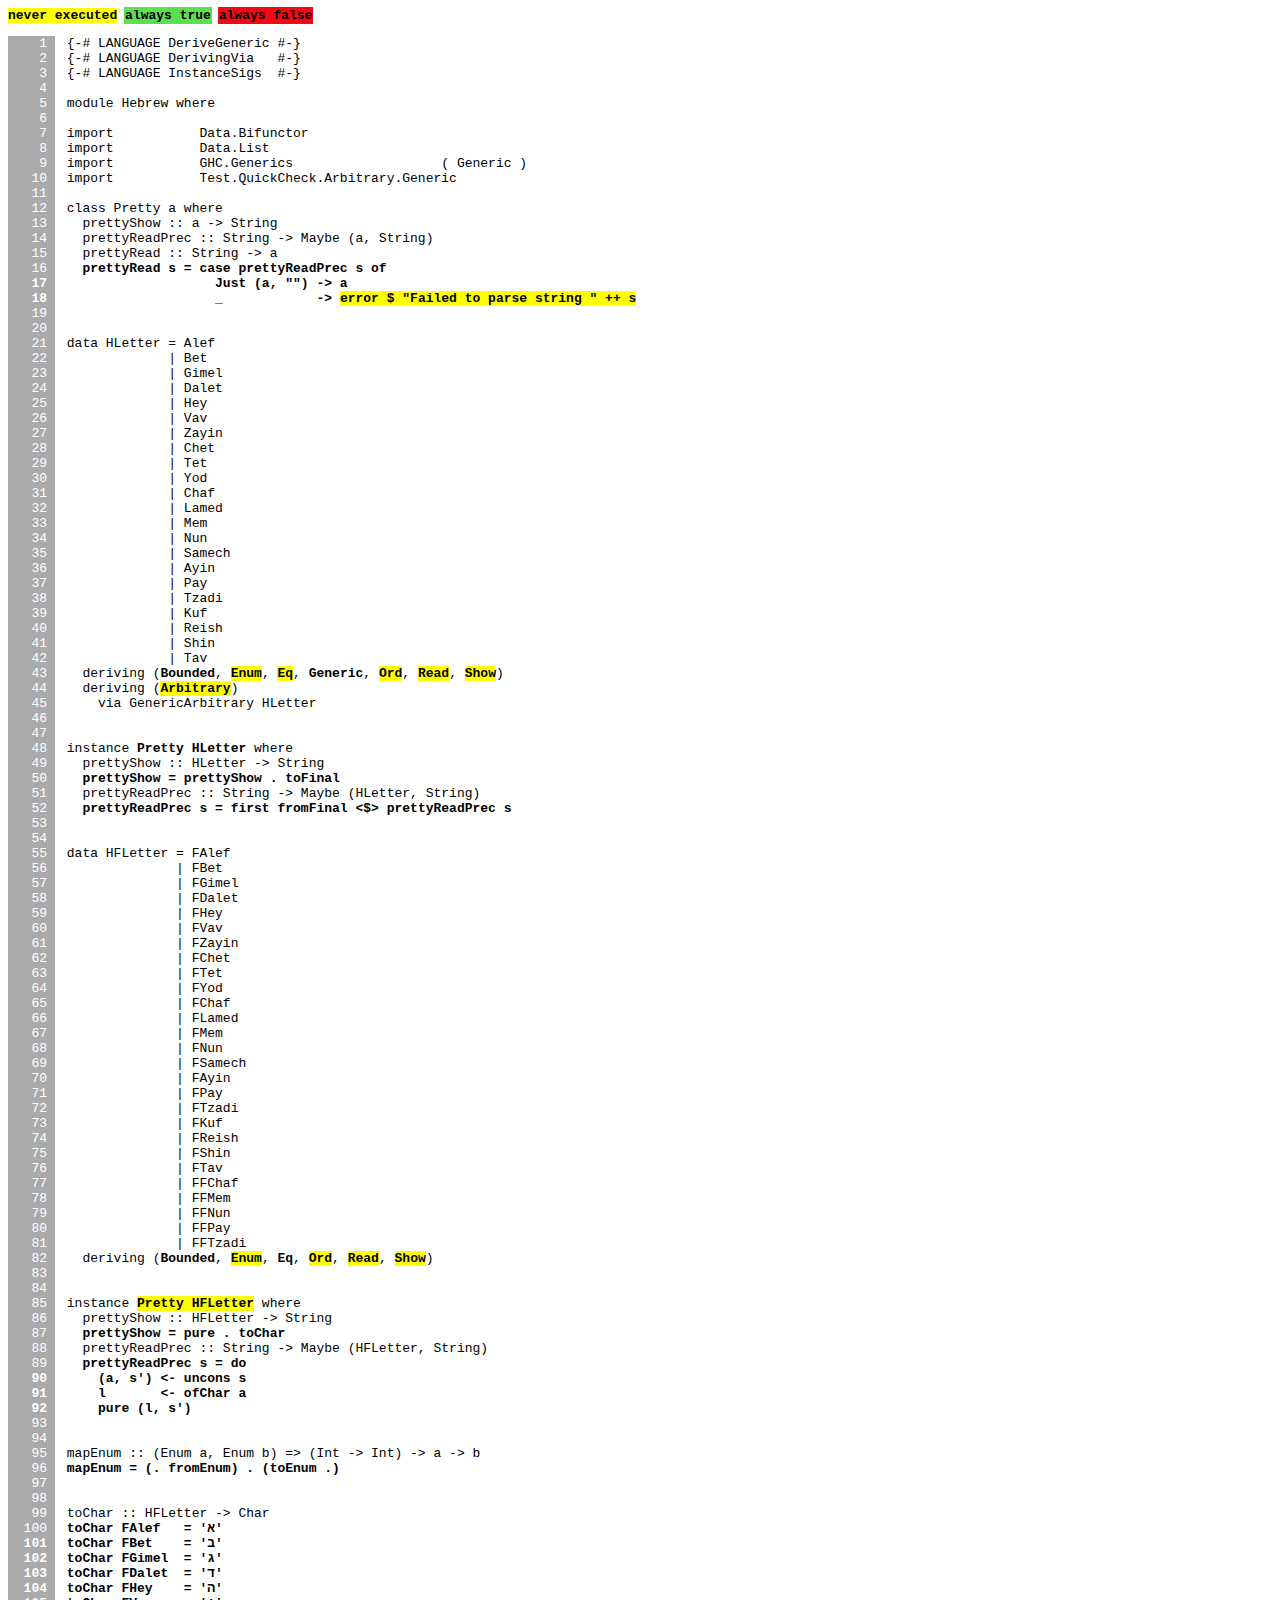
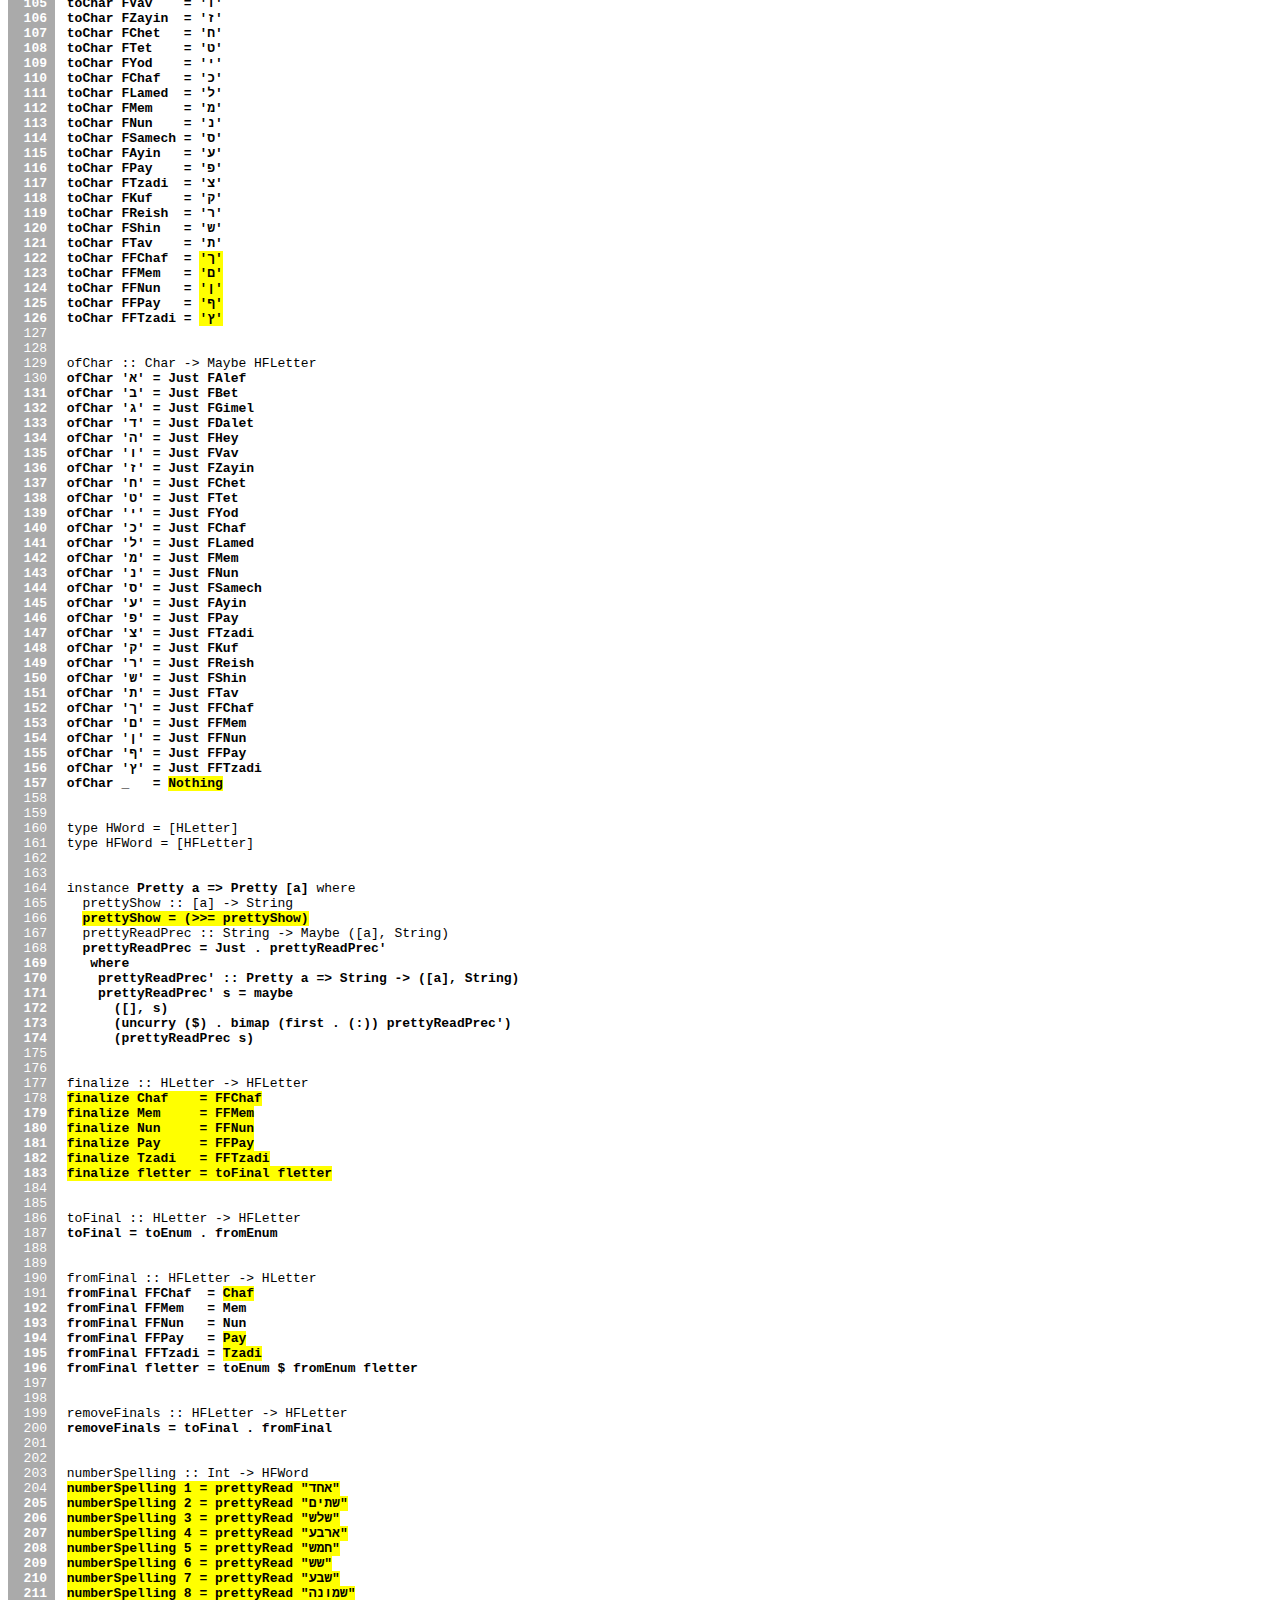
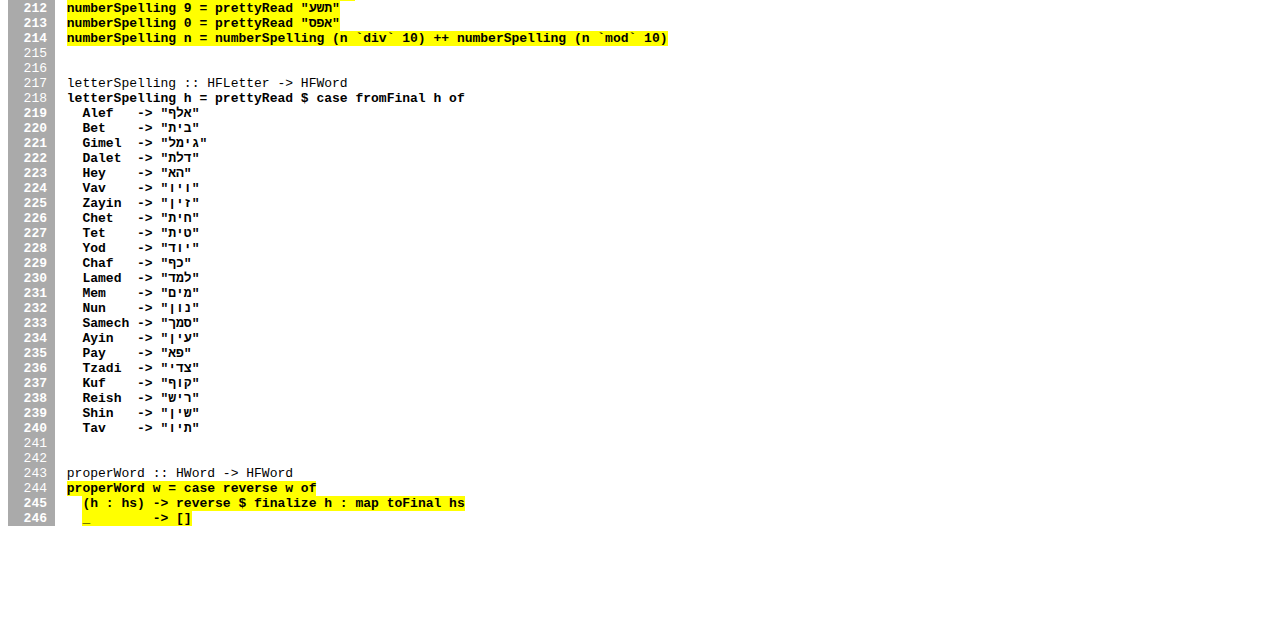
<file: coverage/Hebrew.hs.html>
<html>
<head>
<meta http-equiv="Content-Type" content="text/html; charset=UTF-8">
<style type="text/css">
span.lineno { color: white; background: #aaaaaa; border-right: solid white 12px }
span.nottickedoff { background: yellow}
span.istickedoff { background: white }
span.tickonlyfalse { margin: -1px; border: 1px solid #f20913; background: #f20913 }
span.tickonlytrue  { margin: -1px; border: 1px solid #60de51; background: #60de51 }
span.funcount { font-size: small; color: orange; z-index: 2; position: absolute; right: 20 }
span.decl { font-weight: bold }
span.spaces    { background: white }
</style>
</head>
<body>
<pre>
<span class="decl"><span class="nottickedoff">never executed</span> <span class="tickonlytrue">always true</span> <span class="tickonlyfalse">always false</span></span>
</pre>
<pre>
<span class="lineno">    1 </span>{-# LANGUAGE DeriveGeneric #-}
<span class="lineno">    2 </span>{-# LANGUAGE DerivingVia   #-}
<span class="lineno">    3 </span>{-# LANGUAGE InstanceSigs  #-}
<span class="lineno">    4 </span>
<span class="lineno">    5 </span>module Hebrew where
<span class="lineno">    6 </span>
<span class="lineno">    7 </span>import           Data.Bifunctor
<span class="lineno">    8 </span>import           Data.List
<span class="lineno">    9 </span>import           GHC.Generics                   ( Generic )
<span class="lineno">   10 </span>import           Test.QuickCheck.Arbitrary.Generic
<span class="lineno">   11 </span>
<span class="lineno">   12 </span>class Pretty a where
<span class="lineno">   13 </span>  prettyShow :: a -&gt; String
<span class="lineno">   14 </span>  prettyReadPrec :: String -&gt; Maybe (a, String)
<span class="lineno">   15 </span>  prettyRead :: String -&gt; a
<span class="lineno">   16 </span>  <span class="decl"><span class="istickedoff">prettyRead s = case prettyReadPrec s of</span>
<span class="lineno">   17 </span><span class="spaces">                   </span><span class="istickedoff">Just (a, &quot;&quot;) -&gt; a</span>
<span class="lineno">   18 </span><span class="spaces">                   </span><span class="istickedoff">_            -&gt; <span class="nottickedoff">error $ &quot;Failed to parse string &quot; ++ s</span></span></span>
<span class="lineno">   19 </span>
<span class="lineno">   20 </span>
<span class="lineno">   21 </span>data HLetter = Alef
<span class="lineno">   22 </span>             | Bet
<span class="lineno">   23 </span>             | Gimel
<span class="lineno">   24 </span>             | Dalet
<span class="lineno">   25 </span>             | Hey
<span class="lineno">   26 </span>             | Vav
<span class="lineno">   27 </span>             | Zayin
<span class="lineno">   28 </span>             | Chet
<span class="lineno">   29 </span>             | Tet
<span class="lineno">   30 </span>             | Yod
<span class="lineno">   31 </span>             | Chaf
<span class="lineno">   32 </span>             | Lamed
<span class="lineno">   33 </span>             | Mem
<span class="lineno">   34 </span>             | Nun
<span class="lineno">   35 </span>             | Samech
<span class="lineno">   36 </span>             | Ayin
<span class="lineno">   37 </span>             | Pay
<span class="lineno">   38 </span>             | Tzadi
<span class="lineno">   39 </span>             | Kuf
<span class="lineno">   40 </span>             | Reish
<span class="lineno">   41 </span>             | Shin
<span class="lineno">   42 </span>             | Tav
<span class="lineno">   43 </span>  deriving (<span class="decl"><span class="nottickedoff"><span class="decl"><span class="istickedoff">Bounded</span></span></span></span>, <span class="decl"><span class="istickedoff"><span class="decl"><span class="nottickedoff"><span class="decl"><span class="istickedoff"><span class="decl"><span class="istickedoff"><span class="decl"><span class="nottickedoff"><span class="decl"><span class="nottickedoff"><span class="decl"><span class="nottickedoff"><span class="decl"><span class="nottickedoff">Enum</span></span></span></span></span></span></span></span></span></span></span></span></span></span></span></span>, <span class="decl"><span class="istickedoff"><span class="decl"><span class="nottickedoff">Eq</span></span></span></span>, <span class="decl"><span class="nottickedoff"><span class="decl"><span class="istickedoff">Generic</span></span></span></span>, <span class="decl"><span class="nottickedoff"><span class="decl"><span class="nottickedoff"><span class="decl"><span class="nottickedoff"><span class="decl"><span class="nottickedoff"><span class="decl"><span class="nottickedoff"><span class="decl"><span class="nottickedoff"><span class="decl"><span class="nottickedoff">Ord</span></span></span></span></span></span></span></span></span></span></span></span></span></span>, <span class="decl"><span class="nottickedoff"><span class="decl"><span class="nottickedoff"><span class="decl"><span class="nottickedoff"><span class="decl"><span class="nottickedoff">Read</span></span></span></span></span></span></span></span>, <span class="decl"><span class="nottickedoff"><span class="decl"><span class="nottickedoff"><span class="decl"><span class="nottickedoff">Show</span></span></span></span></span></span>)
<span class="lineno">   44 </span>  deriving (<span class="decl"><span class="istickedoff"><span class="decl"><span class="nottickedoff">Arbitrary</span></span></span></span>)
<span class="lineno">   45 </span>    via GenericArbitrary HLetter
<span class="lineno">   46 </span>
<span class="lineno">   47 </span>
<span class="lineno">   48 </span>instance <span class="decl"><span class="istickedoff">Pretty HLetter</span></span> where
<span class="lineno">   49 </span>  prettyShow :: HLetter -&gt; String
<span class="lineno">   50 </span>  <span class="decl"><span class="istickedoff">prettyShow = prettyShow . toFinal</span></span>
<span class="lineno">   51 </span>  prettyReadPrec :: String -&gt; Maybe (HLetter, String)
<span class="lineno">   52 </span>  <span class="decl"><span class="istickedoff">prettyReadPrec s = first fromFinal &lt;$&gt; prettyReadPrec s</span></span>
<span class="lineno">   53 </span>
<span class="lineno">   54 </span>
<span class="lineno">   55 </span>data HFLetter = FAlef
<span class="lineno">   56 </span>              | FBet
<span class="lineno">   57 </span>              | FGimel
<span class="lineno">   58 </span>              | FDalet
<span class="lineno">   59 </span>              | FHey
<span class="lineno">   60 </span>              | FVav
<span class="lineno">   61 </span>              | FZayin
<span class="lineno">   62 </span>              | FChet
<span class="lineno">   63 </span>              | FTet
<span class="lineno">   64 </span>              | FYod
<span class="lineno">   65 </span>              | FChaf
<span class="lineno">   66 </span>              | FLamed
<span class="lineno">   67 </span>              | FMem
<span class="lineno">   68 </span>              | FNun
<span class="lineno">   69 </span>              | FSamech
<span class="lineno">   70 </span>              | FAyin
<span class="lineno">   71 </span>              | FPay
<span class="lineno">   72 </span>              | FTzadi
<span class="lineno">   73 </span>              | FKuf
<span class="lineno">   74 </span>              | FReish
<span class="lineno">   75 </span>              | FShin
<span class="lineno">   76 </span>              | FTav
<span class="lineno">   77 </span>              | FFChaf
<span class="lineno">   78 </span>              | FFMem
<span class="lineno">   79 </span>              | FFNun
<span class="lineno">   80 </span>              | FFPay
<span class="lineno">   81 </span>              | FFTzadi
<span class="lineno">   82 </span>  deriving (<span class="decl"><span class="nottickedoff"><span class="decl"><span class="istickedoff">Bounded</span></span></span></span>, <span class="decl"><span class="nottickedoff"><span class="decl"><span class="nottickedoff"><span class="decl"><span class="istickedoff"><span class="decl"><span class="istickedoff"><span class="decl"><span class="nottickedoff"><span class="decl"><span class="nottickedoff"><span class="decl"><span class="istickedoff"><span class="decl"><span class="nottickedoff">Enum</span></span></span></span></span></span></span></span></span></span></span></span></span></span></span></span>, <span class="decl"><span class="istickedoff"><span class="decl"><span class="istickedoff">Eq</span></span></span></span>, <span class="decl"><span class="nottickedoff"><span class="decl"><span class="nottickedoff"><span class="decl"><span class="nottickedoff"><span class="decl"><span class="nottickedoff"><span class="decl"><span class="nottickedoff"><span class="decl"><span class="nottickedoff"><span class="decl"><span class="nottickedoff">Ord</span></span></span></span></span></span></span></span></span></span></span></span></span></span>, <span class="decl"><span class="nottickedoff"><span class="decl"><span class="nottickedoff"><span class="decl"><span class="nottickedoff"><span class="decl"><span class="nottickedoff">Read</span></span></span></span></span></span></span></span>, <span class="decl"><span class="nottickedoff"><span class="decl"><span class="nottickedoff"><span class="decl"><span class="nottickedoff">Show</span></span></span></span></span></span>)
<span class="lineno">   83 </span>
<span class="lineno">   84 </span>
<span class="lineno">   85 </span>instance <span class="decl"><span class="nottickedoff">Pretty HFLetter</span></span> where
<span class="lineno">   86 </span>  prettyShow :: HFLetter -&gt; String
<span class="lineno">   87 </span>  <span class="decl"><span class="istickedoff">prettyShow = pure . toChar</span></span>
<span class="lineno">   88 </span>  prettyReadPrec :: String -&gt; Maybe (HFLetter, String)
<span class="lineno">   89 </span>  <span class="decl"><span class="istickedoff">prettyReadPrec s = do</span>
<span class="lineno">   90 </span><span class="spaces">    </span><span class="istickedoff">(a, s') &lt;- uncons s</span>
<span class="lineno">   91 </span><span class="spaces">    </span><span class="istickedoff">l       &lt;- ofChar a</span>
<span class="lineno">   92 </span><span class="spaces">    </span><span class="istickedoff">pure (l, s')</span></span>
<span class="lineno">   93 </span>
<span class="lineno">   94 </span>
<span class="lineno">   95 </span>mapEnum :: (Enum a, Enum b) =&gt; (Int -&gt; Int) -&gt; a -&gt; b
<span class="lineno">   96 </span><span class="decl"><span class="istickedoff">mapEnum = (. fromEnum) . (toEnum .)</span></span>
<span class="lineno">   97 </span>
<span class="lineno">   98 </span>
<span class="lineno">   99 </span>toChar :: HFLetter -&gt; Char
<span class="lineno">  100 </span><span class="decl"><span class="istickedoff">toChar FAlef   = 'א'</span>
<span class="lineno">  101 </span><span class="spaces"></span><span class="istickedoff">toChar FBet    = 'ב'</span>
<span class="lineno">  102 </span><span class="spaces"></span><span class="istickedoff">toChar FGimel  = 'ג'</span>
<span class="lineno">  103 </span><span class="spaces"></span><span class="istickedoff">toChar FDalet  = 'ד'</span>
<span class="lineno">  104 </span><span class="spaces"></span><span class="istickedoff">toChar FHey    = 'ה'</span>
<span class="lineno">  105 </span><span class="spaces"></span><span class="istickedoff">toChar FVav    = 'ו'</span>
<span class="lineno">  106 </span><span class="spaces"></span><span class="istickedoff">toChar FZayin  = 'ז'</span>
<span class="lineno">  107 </span><span class="spaces"></span><span class="istickedoff">toChar FChet   = 'ח'</span>
<span class="lineno">  108 </span><span class="spaces"></span><span class="istickedoff">toChar FTet    = 'ט'</span>
<span class="lineno">  109 </span><span class="spaces"></span><span class="istickedoff">toChar FYod    = 'י'</span>
<span class="lineno">  110 </span><span class="spaces"></span><span class="istickedoff">toChar FChaf   = 'כ'</span>
<span class="lineno">  111 </span><span class="spaces"></span><span class="istickedoff">toChar FLamed  = 'ל'</span>
<span class="lineno">  112 </span><span class="spaces"></span><span class="istickedoff">toChar FMem    = 'מ'</span>
<span class="lineno">  113 </span><span class="spaces"></span><span class="istickedoff">toChar FNun    = 'נ'</span>
<span class="lineno">  114 </span><span class="spaces"></span><span class="istickedoff">toChar FSamech = 'ס'</span>
<span class="lineno">  115 </span><span class="spaces"></span><span class="istickedoff">toChar FAyin   = 'ע'</span>
<span class="lineno">  116 </span><span class="spaces"></span><span class="istickedoff">toChar FPay    = 'פ'</span>
<span class="lineno">  117 </span><span class="spaces"></span><span class="istickedoff">toChar FTzadi  = 'צ'</span>
<span class="lineno">  118 </span><span class="spaces"></span><span class="istickedoff">toChar FKuf    = 'ק'</span>
<span class="lineno">  119 </span><span class="spaces"></span><span class="istickedoff">toChar FReish  = 'ר'</span>
<span class="lineno">  120 </span><span class="spaces"></span><span class="istickedoff">toChar FShin   = 'ש'</span>
<span class="lineno">  121 </span><span class="spaces"></span><span class="istickedoff">toChar FTav    = 'ת'</span>
<span class="lineno">  122 </span><span class="spaces"></span><span class="istickedoff">toChar FFChaf  = <span class="nottickedoff">'ך'</span></span>
<span class="lineno">  123 </span><span class="spaces"></span><span class="istickedoff">toChar FFMem   = <span class="nottickedoff">'ם'</span></span>
<span class="lineno">  124 </span><span class="spaces"></span><span class="istickedoff">toChar FFNun   = <span class="nottickedoff">'ן'</span></span>
<span class="lineno">  125 </span><span class="spaces"></span><span class="istickedoff">toChar FFPay   = <span class="nottickedoff">'ף'</span></span>
<span class="lineno">  126 </span><span class="spaces"></span><span class="istickedoff">toChar FFTzadi = <span class="nottickedoff">'ץ'</span></span></span>
<span class="lineno">  127 </span>
<span class="lineno">  128 </span>
<span class="lineno">  129 </span>ofChar :: Char -&gt; Maybe HFLetter
<span class="lineno">  130 </span><span class="decl"><span class="istickedoff">ofChar 'א' = Just FAlef</span>
<span class="lineno">  131 </span><span class="spaces"></span><span class="istickedoff">ofChar 'ב' = Just FBet</span>
<span class="lineno">  132 </span><span class="spaces"></span><span class="istickedoff">ofChar 'ג' = Just FGimel</span>
<span class="lineno">  133 </span><span class="spaces"></span><span class="istickedoff">ofChar 'ד' = Just FDalet</span>
<span class="lineno">  134 </span><span class="spaces"></span><span class="istickedoff">ofChar 'ה' = Just FHey</span>
<span class="lineno">  135 </span><span class="spaces"></span><span class="istickedoff">ofChar 'ו' = Just FVav</span>
<span class="lineno">  136 </span><span class="spaces"></span><span class="istickedoff">ofChar 'ז' = Just FZayin</span>
<span class="lineno">  137 </span><span class="spaces"></span><span class="istickedoff">ofChar 'ח' = Just FChet</span>
<span class="lineno">  138 </span><span class="spaces"></span><span class="istickedoff">ofChar 'ט' = Just FTet</span>
<span class="lineno">  139 </span><span class="spaces"></span><span class="istickedoff">ofChar 'י' = Just FYod</span>
<span class="lineno">  140 </span><span class="spaces"></span><span class="istickedoff">ofChar 'כ' = Just FChaf</span>
<span class="lineno">  141 </span><span class="spaces"></span><span class="istickedoff">ofChar 'ל' = Just FLamed</span>
<span class="lineno">  142 </span><span class="spaces"></span><span class="istickedoff">ofChar 'מ' = Just FMem</span>
<span class="lineno">  143 </span><span class="spaces"></span><span class="istickedoff">ofChar 'נ' = Just FNun</span>
<span class="lineno">  144 </span><span class="spaces"></span><span class="istickedoff">ofChar 'ס' = Just FSamech</span>
<span class="lineno">  145 </span><span class="spaces"></span><span class="istickedoff">ofChar 'ע' = Just FAyin</span>
<span class="lineno">  146 </span><span class="spaces"></span><span class="istickedoff">ofChar 'פ' = Just FPay</span>
<span class="lineno">  147 </span><span class="spaces"></span><span class="istickedoff">ofChar 'צ' = Just FTzadi</span>
<span class="lineno">  148 </span><span class="spaces"></span><span class="istickedoff">ofChar 'ק' = Just FKuf</span>
<span class="lineno">  149 </span><span class="spaces"></span><span class="istickedoff">ofChar 'ר' = Just FReish</span>
<span class="lineno">  150 </span><span class="spaces"></span><span class="istickedoff">ofChar 'ש' = Just FShin</span>
<span class="lineno">  151 </span><span class="spaces"></span><span class="istickedoff">ofChar 'ת' = Just FTav</span>
<span class="lineno">  152 </span><span class="spaces"></span><span class="istickedoff">ofChar 'ך' = Just FFChaf</span>
<span class="lineno">  153 </span><span class="spaces"></span><span class="istickedoff">ofChar 'ם' = Just FFMem</span>
<span class="lineno">  154 </span><span class="spaces"></span><span class="istickedoff">ofChar 'ן' = Just FFNun</span>
<span class="lineno">  155 </span><span class="spaces"></span><span class="istickedoff">ofChar 'ף' = Just FFPay</span>
<span class="lineno">  156 </span><span class="spaces"></span><span class="istickedoff">ofChar 'ץ' = Just FFTzadi</span>
<span class="lineno">  157 </span><span class="spaces"></span><span class="istickedoff">ofChar _   = <span class="nottickedoff">Nothing</span></span></span>
<span class="lineno">  158 </span>
<span class="lineno">  159 </span>
<span class="lineno">  160 </span>type HWord = [HLetter]
<span class="lineno">  161 </span>type HFWord = [HFLetter]
<span class="lineno">  162 </span>
<span class="lineno">  163 </span>
<span class="lineno">  164 </span>instance <span class="decl"><span class="istickedoff">Pretty a =&gt; Pretty [a]</span></span> where
<span class="lineno">  165 </span>  prettyShow :: [a] -&gt; String
<span class="lineno">  166 </span>  <span class="decl"><span class="nottickedoff">prettyShow = (&gt;&gt;= prettyShow)</span></span>
<span class="lineno">  167 </span>  prettyReadPrec :: String -&gt; Maybe ([a], String)
<span class="lineno">  168 </span>  <span class="decl"><span class="istickedoff">prettyReadPrec = Just . prettyReadPrec'</span>
<span class="lineno">  169 </span><span class="spaces">   </span><span class="istickedoff">where</span>
<span class="lineno">  170 </span><span class="spaces">    </span><span class="istickedoff">prettyReadPrec' :: Pretty a =&gt; String -&gt; ([a], String)</span>
<span class="lineno">  171 </span><span class="spaces">    </span><span class="istickedoff">prettyReadPrec' s = maybe</span>
<span class="lineno">  172 </span><span class="spaces">      </span><span class="istickedoff">([], s)</span>
<span class="lineno">  173 </span><span class="spaces">      </span><span class="istickedoff">(uncurry ($) . bimap (first . (:)) prettyReadPrec')</span>
<span class="lineno">  174 </span><span class="spaces">      </span><span class="istickedoff">(prettyReadPrec s)</span></span>
<span class="lineno">  175 </span>
<span class="lineno">  176 </span>
<span class="lineno">  177 </span>finalize :: HLetter -&gt; HFLetter
<span class="lineno">  178 </span><span class="decl"><span class="nottickedoff">finalize Chaf    = FFChaf</span>
<span class="lineno">  179 </span><span class="spaces"></span><span class="nottickedoff">finalize Mem     = FFMem</span>
<span class="lineno">  180 </span><span class="spaces"></span><span class="nottickedoff">finalize Nun     = FFNun</span>
<span class="lineno">  181 </span><span class="spaces"></span><span class="nottickedoff">finalize Pay     = FFPay</span>
<span class="lineno">  182 </span><span class="spaces"></span><span class="nottickedoff">finalize Tzadi   = FFTzadi</span>
<span class="lineno">  183 </span><span class="spaces"></span><span class="nottickedoff">finalize fletter = toFinal fletter</span></span>
<span class="lineno">  184 </span>
<span class="lineno">  185 </span>
<span class="lineno">  186 </span>toFinal :: HLetter -&gt; HFLetter
<span class="lineno">  187 </span><span class="decl"><span class="istickedoff">toFinal = toEnum . fromEnum</span></span>
<span class="lineno">  188 </span>
<span class="lineno">  189 </span>
<span class="lineno">  190 </span>fromFinal :: HFLetter -&gt; HLetter
<span class="lineno">  191 </span><span class="decl"><span class="istickedoff">fromFinal FFChaf  = <span class="nottickedoff">Chaf</span></span>
<span class="lineno">  192 </span><span class="spaces"></span><span class="istickedoff">fromFinal FFMem   = Mem</span>
<span class="lineno">  193 </span><span class="spaces"></span><span class="istickedoff">fromFinal FFNun   = Nun</span>
<span class="lineno">  194 </span><span class="spaces"></span><span class="istickedoff">fromFinal FFPay   = <span class="nottickedoff">Pay</span></span>
<span class="lineno">  195 </span><span class="spaces"></span><span class="istickedoff">fromFinal FFTzadi = <span class="nottickedoff">Tzadi</span></span>
<span class="lineno">  196 </span><span class="spaces"></span><span class="istickedoff">fromFinal fletter = toEnum $ fromEnum fletter</span></span>
<span class="lineno">  197 </span>
<span class="lineno">  198 </span>
<span class="lineno">  199 </span>removeFinals :: HFLetter -&gt; HFLetter
<span class="lineno">  200 </span><span class="decl"><span class="istickedoff">removeFinals = toFinal . fromFinal</span></span>
<span class="lineno">  201 </span>
<span class="lineno">  202 </span>
<span class="lineno">  203 </span>numberSpelling :: Int -&gt; HFWord
<span class="lineno">  204 </span><span class="decl"><span class="nottickedoff">numberSpelling 1 = prettyRead &quot;אחד&quot;</span>
<span class="lineno">  205 </span><span class="spaces"></span><span class="nottickedoff">numberSpelling 2 = prettyRead &quot;שתים&quot;</span>
<span class="lineno">  206 </span><span class="spaces"></span><span class="nottickedoff">numberSpelling 3 = prettyRead &quot;שלש&quot;</span>
<span class="lineno">  207 </span><span class="spaces"></span><span class="nottickedoff">numberSpelling 4 = prettyRead &quot;ארבע&quot;</span>
<span class="lineno">  208 </span><span class="spaces"></span><span class="nottickedoff">numberSpelling 5 = prettyRead &quot;חמש&quot;</span>
<span class="lineno">  209 </span><span class="spaces"></span><span class="nottickedoff">numberSpelling 6 = prettyRead &quot;שש&quot;</span>
<span class="lineno">  210 </span><span class="spaces"></span><span class="nottickedoff">numberSpelling 7 = prettyRead &quot;שבע&quot;</span>
<span class="lineno">  211 </span><span class="spaces"></span><span class="nottickedoff">numberSpelling 8 = prettyRead &quot;שמונה&quot;</span>
<span class="lineno">  212 </span><span class="spaces"></span><span class="nottickedoff">numberSpelling 9 = prettyRead &quot;תשע&quot;</span>
<span class="lineno">  213 </span><span class="spaces"></span><span class="nottickedoff">numberSpelling 0 = prettyRead &quot;אפס&quot;</span>
<span class="lineno">  214 </span><span class="spaces"></span><span class="nottickedoff">numberSpelling n = numberSpelling (n `div` 10) ++ numberSpelling (n `mod` 10)</span></span>
<span class="lineno">  215 </span>
<span class="lineno">  216 </span>
<span class="lineno">  217 </span>letterSpelling :: HFLetter -&gt; HFWord
<span class="lineno">  218 </span><span class="decl"><span class="istickedoff">letterSpelling h = prettyRead $ case fromFinal h of</span>
<span class="lineno">  219 </span><span class="spaces">  </span><span class="istickedoff">Alef   -&gt; &quot;אלף&quot;</span>
<span class="lineno">  220 </span><span class="spaces">  </span><span class="istickedoff">Bet    -&gt; &quot;בית&quot;</span>
<span class="lineno">  221 </span><span class="spaces">  </span><span class="istickedoff">Gimel  -&gt; &quot;גימל&quot;</span>
<span class="lineno">  222 </span><span class="spaces">  </span><span class="istickedoff">Dalet  -&gt; &quot;דלת&quot;</span>
<span class="lineno">  223 </span><span class="spaces">  </span><span class="istickedoff">Hey    -&gt; &quot;הא&quot;</span>
<span class="lineno">  224 </span><span class="spaces">  </span><span class="istickedoff">Vav    -&gt; &quot;ויו&quot;</span>
<span class="lineno">  225 </span><span class="spaces">  </span><span class="istickedoff">Zayin  -&gt; &quot;זין&quot;</span>
<span class="lineno">  226 </span><span class="spaces">  </span><span class="istickedoff">Chet   -&gt; &quot;חית&quot;</span>
<span class="lineno">  227 </span><span class="spaces">  </span><span class="istickedoff">Tet    -&gt; &quot;טית&quot;</span>
<span class="lineno">  228 </span><span class="spaces">  </span><span class="istickedoff">Yod    -&gt; &quot;יוד&quot;</span>
<span class="lineno">  229 </span><span class="spaces">  </span><span class="istickedoff">Chaf   -&gt; &quot;כף&quot;</span>
<span class="lineno">  230 </span><span class="spaces">  </span><span class="istickedoff">Lamed  -&gt; &quot;למד&quot;</span>
<span class="lineno">  231 </span><span class="spaces">  </span><span class="istickedoff">Mem    -&gt; &quot;מים&quot;</span>
<span class="lineno">  232 </span><span class="spaces">  </span><span class="istickedoff">Nun    -&gt; &quot;נון&quot;</span>
<span class="lineno">  233 </span><span class="spaces">  </span><span class="istickedoff">Samech -&gt; &quot;סמך&quot;</span>
<span class="lineno">  234 </span><span class="spaces">  </span><span class="istickedoff">Ayin   -&gt; &quot;עין&quot;</span>
<span class="lineno">  235 </span><span class="spaces">  </span><span class="istickedoff">Pay    -&gt; &quot;פא&quot;</span>
<span class="lineno">  236 </span><span class="spaces">  </span><span class="istickedoff">Tzadi  -&gt; &quot;צדי&quot;</span>
<span class="lineno">  237 </span><span class="spaces">  </span><span class="istickedoff">Kuf    -&gt; &quot;קוף&quot;</span>
<span class="lineno">  238 </span><span class="spaces">  </span><span class="istickedoff">Reish  -&gt; &quot;ריש&quot;</span>
<span class="lineno">  239 </span><span class="spaces">  </span><span class="istickedoff">Shin   -&gt; &quot;שין&quot;</span>
<span class="lineno">  240 </span><span class="spaces">  </span><span class="istickedoff">Tav    -&gt; &quot;תיו&quot;</span></span>
<span class="lineno">  241 </span>
<span class="lineno">  242 </span>
<span class="lineno">  243 </span>properWord :: HWord -&gt; HFWord
<span class="lineno">  244 </span><span class="decl"><span class="nottickedoff">properWord w = case reverse w of</span>
<span class="lineno">  245 </span><span class="spaces">  </span><span class="nottickedoff">(h : hs) -&gt; reverse $ finalize h : map toFinal hs</span>
<span class="lineno">  246 </span><span class="spaces">  </span><span class="nottickedoff">_        -&gt; []</span></span>

</pre>
</body>
</html>
</file>
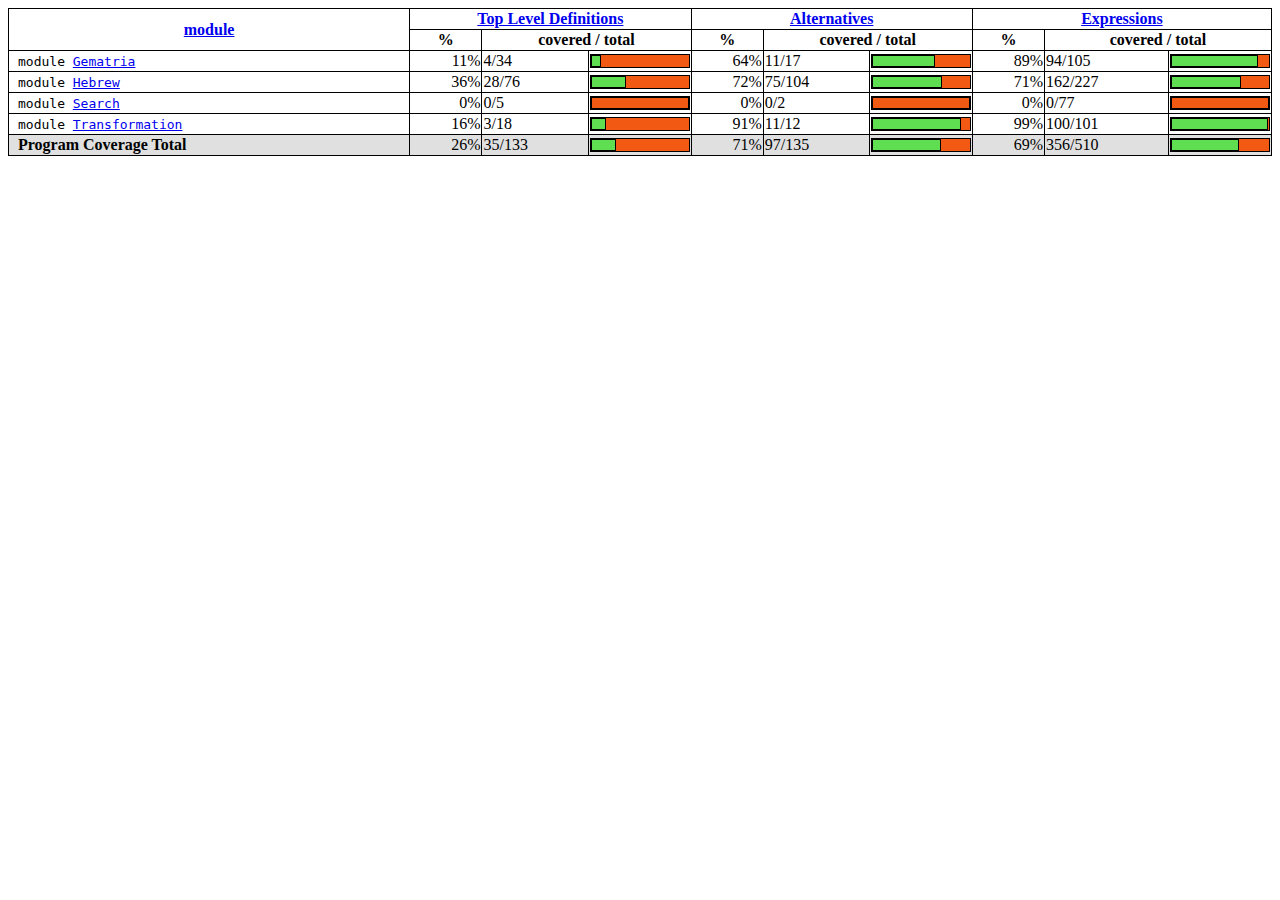
<file: coverage/hpc_index.html>
<html><head><meta http-equiv="Content-Type" content="text/html; charset=UTF-8"><style type="text/css">table.bar { background-color: #f25913; }
td.bar { background-color: #60de51;  }
td.invbar { background-color: #f25913;  }
table.dashboard { border-collapse: collapse  ; border: solid 1px black }
.dashboard td { border: solid 1px black }
.dashboard th { border: solid 1px black }
</style>
</head><body><table class="dashboard" width="100%" border=1>
<tr><th rowspan=2><a href="hpc_index.html">module</a></th><th colspan=3><a href="hpc_index_fun.html">Top Level Definitions</a></th><th colspan=3><a href="hpc_index_alt.html">Alternatives</a></th><th colspan=3><a href="hpc_index_exp.html">Expressions</a></th></tr><tr><th>%</th><th colspan=2>covered / total</th><th>%</th><th colspan=2>covered / total</th><th>%</th><th colspan=2>covered / total</th></tr><tr>
<td>&nbsp;&nbsp;<tt>module <a href="Gematria.hs.html">Gematria</a></tt></td>
<td align="right">11%</td><td>4/34</td><td width=100><table cellpadding=0 cellspacing=0 width="100" class="bar"><tr><td><table cellpadding=0 cellspacing=0 width="11%"><tr><td height=12 class="bar"></td></tr></table></td></tr></table></td><td align="right">64%</td><td>11/17</td><td width=100><table cellpadding=0 cellspacing=0 width="100" class="bar"><tr><td><table cellpadding=0 cellspacing=0 width="64%"><tr><td height=12 class="bar"></td></tr></table></td></tr></table></td><td align="right">89%</td><td>94/105</td><td width=100><table cellpadding=0 cellspacing=0 width="100" class="bar"><tr><td><table cellpadding=0 cellspacing=0 width="89%"><tr><td height=12 class="bar"></td></tr></table></td></tr></table></td></tr>
<tr>
<td>&nbsp;&nbsp;<tt>module <a href="Hebrew.hs.html">Hebrew</a></tt></td>
<td align="right">36%</td><td>28/76</td><td width=100><table cellpadding=0 cellspacing=0 width="100" class="bar"><tr><td><table cellpadding=0 cellspacing=0 width="36%"><tr><td height=12 class="bar"></td></tr></table></td></tr></table></td><td align="right">72%</td><td>75/104</td><td width=100><table cellpadding=0 cellspacing=0 width="100" class="bar"><tr><td><table cellpadding=0 cellspacing=0 width="72%"><tr><td height=12 class="bar"></td></tr></table></td></tr></table></td><td align="right">71%</td><td>162/227</td><td width=100><table cellpadding=0 cellspacing=0 width="100" class="bar"><tr><td><table cellpadding=0 cellspacing=0 width="71%"><tr><td height=12 class="bar"></td></tr></table></td></tr></table></td></tr>
<tr>
<td>&nbsp;&nbsp;<tt>module <a href="Search.hs.html">Search</a></tt></td>
<td align="right">0%</td><td>0/5</td><td width=100><table cellpadding=0 cellspacing=0 width="100" class="bar"><tr><td><table cellpadding=0 cellspacing=0 width="100%"><tr><td height=12 class="invbar"></td></tr></table></td></tr></table></td><td align="right">0%</td><td>0/2</td><td width=100><table cellpadding=0 cellspacing=0 width="100" class="bar"><tr><td><table cellpadding=0 cellspacing=0 width="100%"><tr><td height=12 class="invbar"></td></tr></table></td></tr></table></td><td align="right">0%</td><td>0/77</td><td width=100><table cellpadding=0 cellspacing=0 width="100" class="bar"><tr><td><table cellpadding=0 cellspacing=0 width="100%"><tr><td height=12 class="invbar"></td></tr></table></td></tr></table></td></tr>
<tr>
<td>&nbsp;&nbsp;<tt>module <a href="Transformation.hs.html">Transformation</a></tt></td>
<td align="right">16%</td><td>3/18</td><td width=100><table cellpadding=0 cellspacing=0 width="100" class="bar"><tr><td><table cellpadding=0 cellspacing=0 width="16%"><tr><td height=12 class="bar"></td></tr></table></td></tr></table></td><td align="right">91%</td><td>11/12</td><td width=100><table cellpadding=0 cellspacing=0 width="100" class="bar"><tr><td><table cellpadding=0 cellspacing=0 width="91%"><tr><td height=12 class="bar"></td></tr></table></td></tr></table></td><td align="right">99%</td><td>100/101</td><td width=100><table cellpadding=0 cellspacing=0 width="100" class="bar"><tr><td><table cellpadding=0 cellspacing=0 width="99%"><tr><td height=12 class="bar"></td></tr></table></td></tr></table></td></tr>
<tr></tr><tr style="background: #e0e0e0">
<th align=left>&nbsp;&nbsp;Program Coverage Total</tt></th>
<td align="right">26%</td><td>35/133</td><td width=100><table cellpadding=0 cellspacing=0 width="100" class="bar"><tr><td><table cellpadding=0 cellspacing=0 width="26%"><tr><td height=12 class="bar"></td></tr></table></td></tr></table></td><td align="right">71%</td><td>97/135</td><td width=100><table cellpadding=0 cellspacing=0 width="100" class="bar"><tr><td><table cellpadding=0 cellspacing=0 width="71%"><tr><td height=12 class="bar"></td></tr></table></td></tr></table></td><td align="right">69%</td><td>356/510</td><td width=100><table cellpadding=0 cellspacing=0 width="100" class="bar"><tr><td><table cellpadding=0 cellspacing=0 width="69%"><tr><td height=12 class="bar"></td></tr></table></td></tr></table></td></tr>
</table></body></html>
</file>
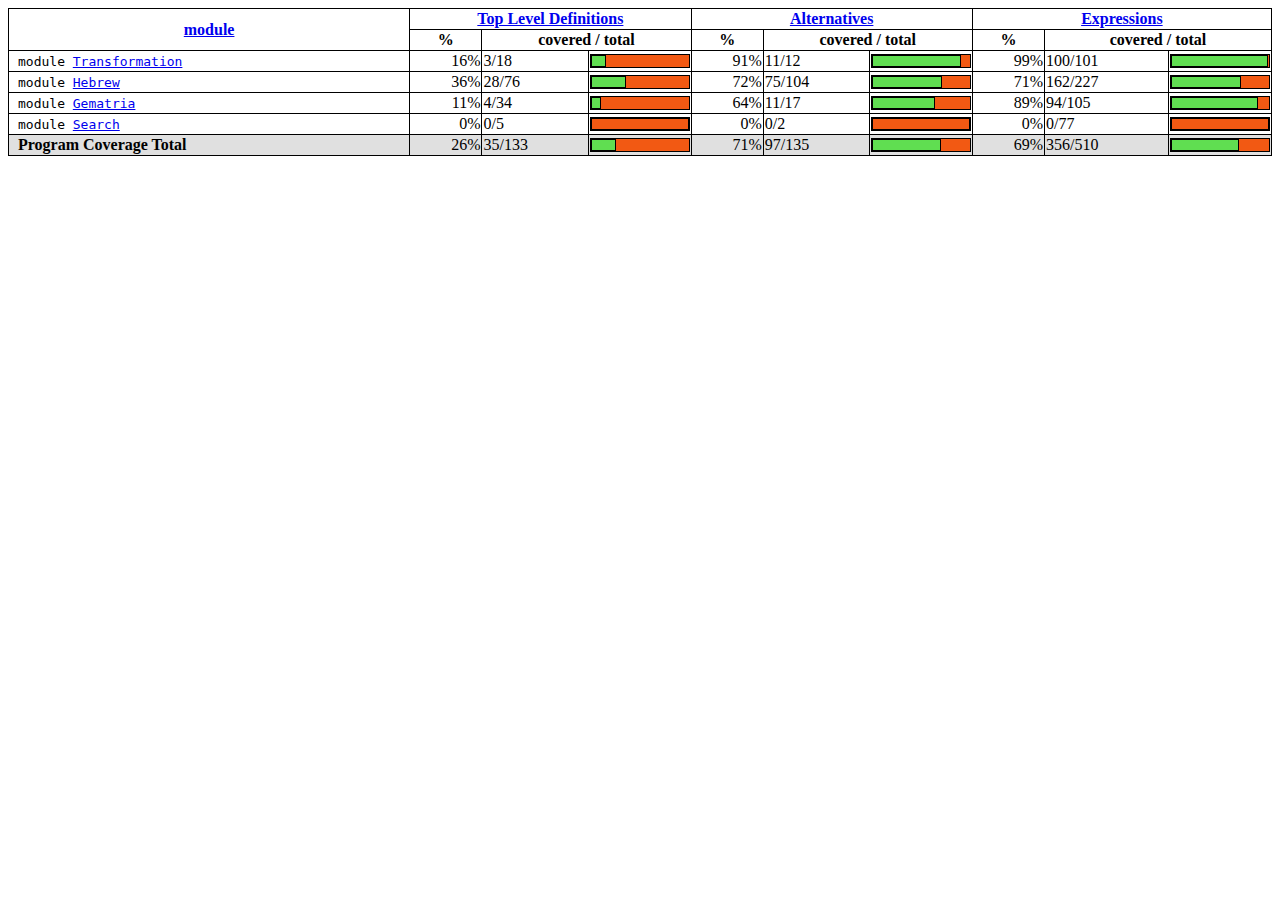
<file: coverage/hpc_index_alt.html>
<html><head><meta http-equiv="Content-Type" content="text/html; charset=UTF-8"><style type="text/css">table.bar { background-color: #f25913; }
td.bar { background-color: #60de51;  }
td.invbar { background-color: #f25913;  }
table.dashboard { border-collapse: collapse  ; border: solid 1px black }
.dashboard td { border: solid 1px black }
.dashboard th { border: solid 1px black }
</style>
</head><body><table class="dashboard" width="100%" border=1>
<tr><th rowspan=2><a href="hpc_index.html">module</a></th><th colspan=3><a href="hpc_index_fun.html">Top Level Definitions</a></th><th colspan=3><a href="hpc_index_alt.html">Alternatives</a></th><th colspan=3><a href="hpc_index_exp.html">Expressions</a></th></tr><tr><th>%</th><th colspan=2>covered / total</th><th>%</th><th colspan=2>covered / total</th><th>%</th><th colspan=2>covered / total</th></tr><tr>
<td>&nbsp;&nbsp;<tt>module <a href="Transformation.hs.html">Transformation</a></tt></td>
<td align="right">16%</td><td>3/18</td><td width=100><table cellpadding=0 cellspacing=0 width="100" class="bar"><tr><td><table cellpadding=0 cellspacing=0 width="16%"><tr><td height=12 class="bar"></td></tr></table></td></tr></table></td><td align="right">91%</td><td>11/12</td><td width=100><table cellpadding=0 cellspacing=0 width="100" class="bar"><tr><td><table cellpadding=0 cellspacing=0 width="91%"><tr><td height=12 class="bar"></td></tr></table></td></tr></table></td><td align="right">99%</td><td>100/101</td><td width=100><table cellpadding=0 cellspacing=0 width="100" class="bar"><tr><td><table cellpadding=0 cellspacing=0 width="99%"><tr><td height=12 class="bar"></td></tr></table></td></tr></table></td></tr>
<tr>
<td>&nbsp;&nbsp;<tt>module <a href="Hebrew.hs.html">Hebrew</a></tt></td>
<td align="right">36%</td><td>28/76</td><td width=100><table cellpadding=0 cellspacing=0 width="100" class="bar"><tr><td><table cellpadding=0 cellspacing=0 width="36%"><tr><td height=12 class="bar"></td></tr></table></td></tr></table></td><td align="right">72%</td><td>75/104</td><td width=100><table cellpadding=0 cellspacing=0 width="100" class="bar"><tr><td><table cellpadding=0 cellspacing=0 width="72%"><tr><td height=12 class="bar"></td></tr></table></td></tr></table></td><td align="right">71%</td><td>162/227</td><td width=100><table cellpadding=0 cellspacing=0 width="100" class="bar"><tr><td><table cellpadding=0 cellspacing=0 width="71%"><tr><td height=12 class="bar"></td></tr></table></td></tr></table></td></tr>
<tr>
<td>&nbsp;&nbsp;<tt>module <a href="Gematria.hs.html">Gematria</a></tt></td>
<td align="right">11%</td><td>4/34</td><td width=100><table cellpadding=0 cellspacing=0 width="100" class="bar"><tr><td><table cellpadding=0 cellspacing=0 width="11%"><tr><td height=12 class="bar"></td></tr></table></td></tr></table></td><td align="right">64%</td><td>11/17</td><td width=100><table cellpadding=0 cellspacing=0 width="100" class="bar"><tr><td><table cellpadding=0 cellspacing=0 width="64%"><tr><td height=12 class="bar"></td></tr></table></td></tr></table></td><td align="right">89%</td><td>94/105</td><td width=100><table cellpadding=0 cellspacing=0 width="100" class="bar"><tr><td><table cellpadding=0 cellspacing=0 width="89%"><tr><td height=12 class="bar"></td></tr></table></td></tr></table></td></tr>
<tr>
<td>&nbsp;&nbsp;<tt>module <a href="Search.hs.html">Search</a></tt></td>
<td align="right">0%</td><td>0/5</td><td width=100><table cellpadding=0 cellspacing=0 width="100" class="bar"><tr><td><table cellpadding=0 cellspacing=0 width="100%"><tr><td height=12 class="invbar"></td></tr></table></td></tr></table></td><td align="right">0%</td><td>0/2</td><td width=100><table cellpadding=0 cellspacing=0 width="100" class="bar"><tr><td><table cellpadding=0 cellspacing=0 width="100%"><tr><td height=12 class="invbar"></td></tr></table></td></tr></table></td><td align="right">0%</td><td>0/77</td><td width=100><table cellpadding=0 cellspacing=0 width="100" class="bar"><tr><td><table cellpadding=0 cellspacing=0 width="100%"><tr><td height=12 class="invbar"></td></tr></table></td></tr></table></td></tr>
<tr></tr><tr style="background: #e0e0e0">
<th align=left>&nbsp;&nbsp;Program Coverage Total</tt></th>
<td align="right">26%</td><td>35/133</td><td width=100><table cellpadding=0 cellspacing=0 width="100" class="bar"><tr><td><table cellpadding=0 cellspacing=0 width="26%"><tr><td height=12 class="bar"></td></tr></table></td></tr></table></td><td align="right">71%</td><td>97/135</td><td width=100><table cellpadding=0 cellspacing=0 width="100" class="bar"><tr><td><table cellpadding=0 cellspacing=0 width="71%"><tr><td height=12 class="bar"></td></tr></table></td></tr></table></td><td align="right">69%</td><td>356/510</td><td width=100><table cellpadding=0 cellspacing=0 width="100" class="bar"><tr><td><table cellpadding=0 cellspacing=0 width="69%"><tr><td height=12 class="bar"></td></tr></table></td></tr></table></td></tr>
</table></body></html>
</file>
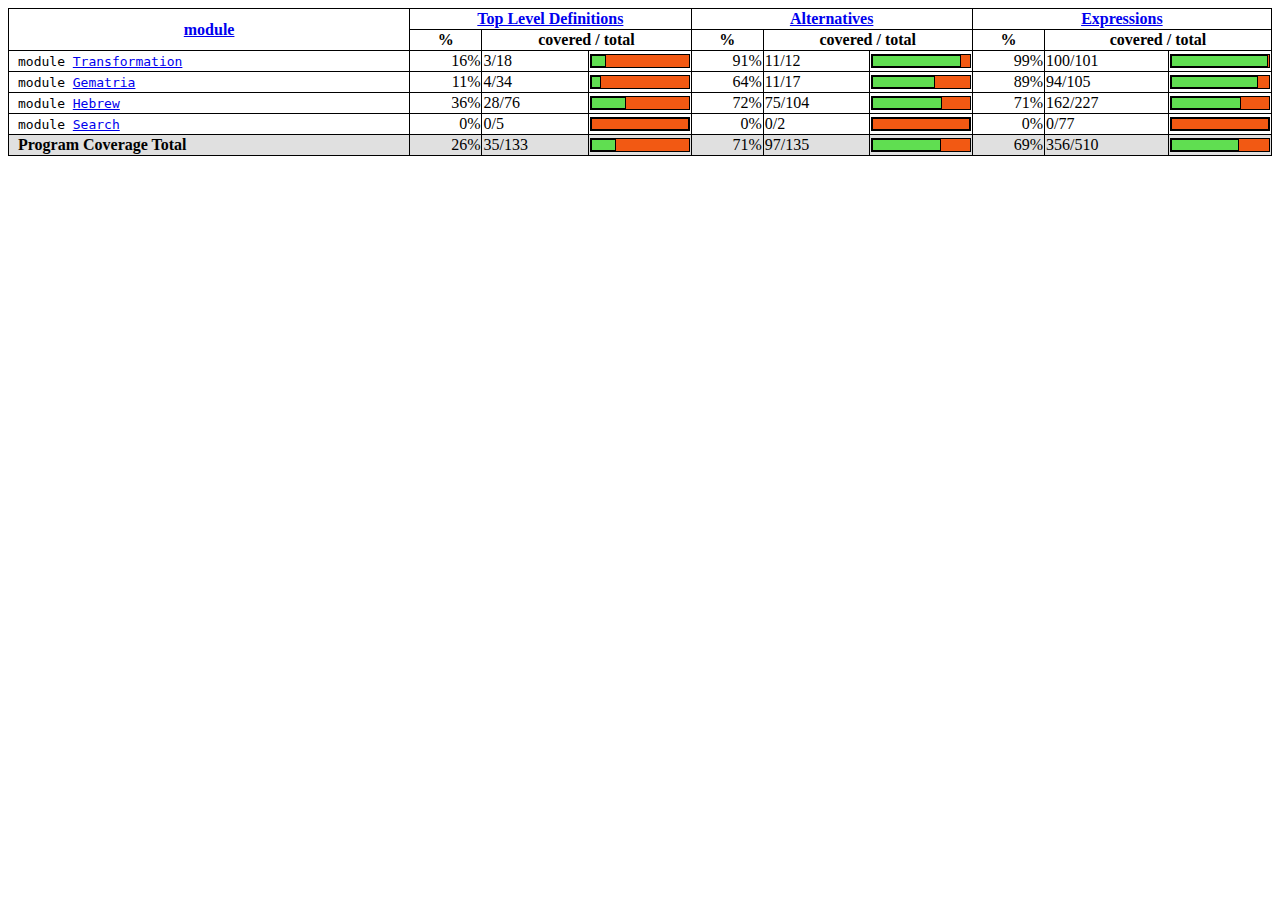
<file: coverage/hpc_index_exp.html>
<html><head><meta http-equiv="Content-Type" content="text/html; charset=UTF-8"><style type="text/css">table.bar { background-color: #f25913; }
td.bar { background-color: #60de51;  }
td.invbar { background-color: #f25913;  }
table.dashboard { border-collapse: collapse  ; border: solid 1px black }
.dashboard td { border: solid 1px black }
.dashboard th { border: solid 1px black }
</style>
</head><body><table class="dashboard" width="100%" border=1>
<tr><th rowspan=2><a href="hpc_index.html">module</a></th><th colspan=3><a href="hpc_index_fun.html">Top Level Definitions</a></th><th colspan=3><a href="hpc_index_alt.html">Alternatives</a></th><th colspan=3><a href="hpc_index_exp.html">Expressions</a></th></tr><tr><th>%</th><th colspan=2>covered / total</th><th>%</th><th colspan=2>covered / total</th><th>%</th><th colspan=2>covered / total</th></tr><tr>
<td>&nbsp;&nbsp;<tt>module <a href="Transformation.hs.html">Transformation</a></tt></td>
<td align="right">16%</td><td>3/18</td><td width=100><table cellpadding=0 cellspacing=0 width="100" class="bar"><tr><td><table cellpadding=0 cellspacing=0 width="16%"><tr><td height=12 class="bar"></td></tr></table></td></tr></table></td><td align="right">91%</td><td>11/12</td><td width=100><table cellpadding=0 cellspacing=0 width="100" class="bar"><tr><td><table cellpadding=0 cellspacing=0 width="91%"><tr><td height=12 class="bar"></td></tr></table></td></tr></table></td><td align="right">99%</td><td>100/101</td><td width=100><table cellpadding=0 cellspacing=0 width="100" class="bar"><tr><td><table cellpadding=0 cellspacing=0 width="99%"><tr><td height=12 class="bar"></td></tr></table></td></tr></table></td></tr>
<tr>
<td>&nbsp;&nbsp;<tt>module <a href="Gematria.hs.html">Gematria</a></tt></td>
<td align="right">11%</td><td>4/34</td><td width=100><table cellpadding=0 cellspacing=0 width="100" class="bar"><tr><td><table cellpadding=0 cellspacing=0 width="11%"><tr><td height=12 class="bar"></td></tr></table></td></tr></table></td><td align="right">64%</td><td>11/17</td><td width=100><table cellpadding=0 cellspacing=0 width="100" class="bar"><tr><td><table cellpadding=0 cellspacing=0 width="64%"><tr><td height=12 class="bar"></td></tr></table></td></tr></table></td><td align="right">89%</td><td>94/105</td><td width=100><table cellpadding=0 cellspacing=0 width="100" class="bar"><tr><td><table cellpadding=0 cellspacing=0 width="89%"><tr><td height=12 class="bar"></td></tr></table></td></tr></table></td></tr>
<tr>
<td>&nbsp;&nbsp;<tt>module <a href="Hebrew.hs.html">Hebrew</a></tt></td>
<td align="right">36%</td><td>28/76</td><td width=100><table cellpadding=0 cellspacing=0 width="100" class="bar"><tr><td><table cellpadding=0 cellspacing=0 width="36%"><tr><td height=12 class="bar"></td></tr></table></td></tr></table></td><td align="right">72%</td><td>75/104</td><td width=100><table cellpadding=0 cellspacing=0 width="100" class="bar"><tr><td><table cellpadding=0 cellspacing=0 width="72%"><tr><td height=12 class="bar"></td></tr></table></td></tr></table></td><td align="right">71%</td><td>162/227</td><td width=100><table cellpadding=0 cellspacing=0 width="100" class="bar"><tr><td><table cellpadding=0 cellspacing=0 width="71%"><tr><td height=12 class="bar"></td></tr></table></td></tr></table></td></tr>
<tr>
<td>&nbsp;&nbsp;<tt>module <a href="Search.hs.html">Search</a></tt></td>
<td align="right">0%</td><td>0/5</td><td width=100><table cellpadding=0 cellspacing=0 width="100" class="bar"><tr><td><table cellpadding=0 cellspacing=0 width="100%"><tr><td height=12 class="invbar"></td></tr></table></td></tr></table></td><td align="right">0%</td><td>0/2</td><td width=100><table cellpadding=0 cellspacing=0 width="100" class="bar"><tr><td><table cellpadding=0 cellspacing=0 width="100%"><tr><td height=12 class="invbar"></td></tr></table></td></tr></table></td><td align="right">0%</td><td>0/77</td><td width=100><table cellpadding=0 cellspacing=0 width="100" class="bar"><tr><td><table cellpadding=0 cellspacing=0 width="100%"><tr><td height=12 class="invbar"></td></tr></table></td></tr></table></td></tr>
<tr></tr><tr style="background: #e0e0e0">
<th align=left>&nbsp;&nbsp;Program Coverage Total</tt></th>
<td align="right">26%</td><td>35/133</td><td width=100><table cellpadding=0 cellspacing=0 width="100" class="bar"><tr><td><table cellpadding=0 cellspacing=0 width="26%"><tr><td height=12 class="bar"></td></tr></table></td></tr></table></td><td align="right">71%</td><td>97/135</td><td width=100><table cellpadding=0 cellspacing=0 width="100" class="bar"><tr><td><table cellpadding=0 cellspacing=0 width="71%"><tr><td height=12 class="bar"></td></tr></table></td></tr></table></td><td align="right">69%</td><td>356/510</td><td width=100><table cellpadding=0 cellspacing=0 width="100" class="bar"><tr><td><table cellpadding=0 cellspacing=0 width="69%"><tr><td height=12 class="bar"></td></tr></table></td></tr></table></td></tr>
</table></body></html>
</file>
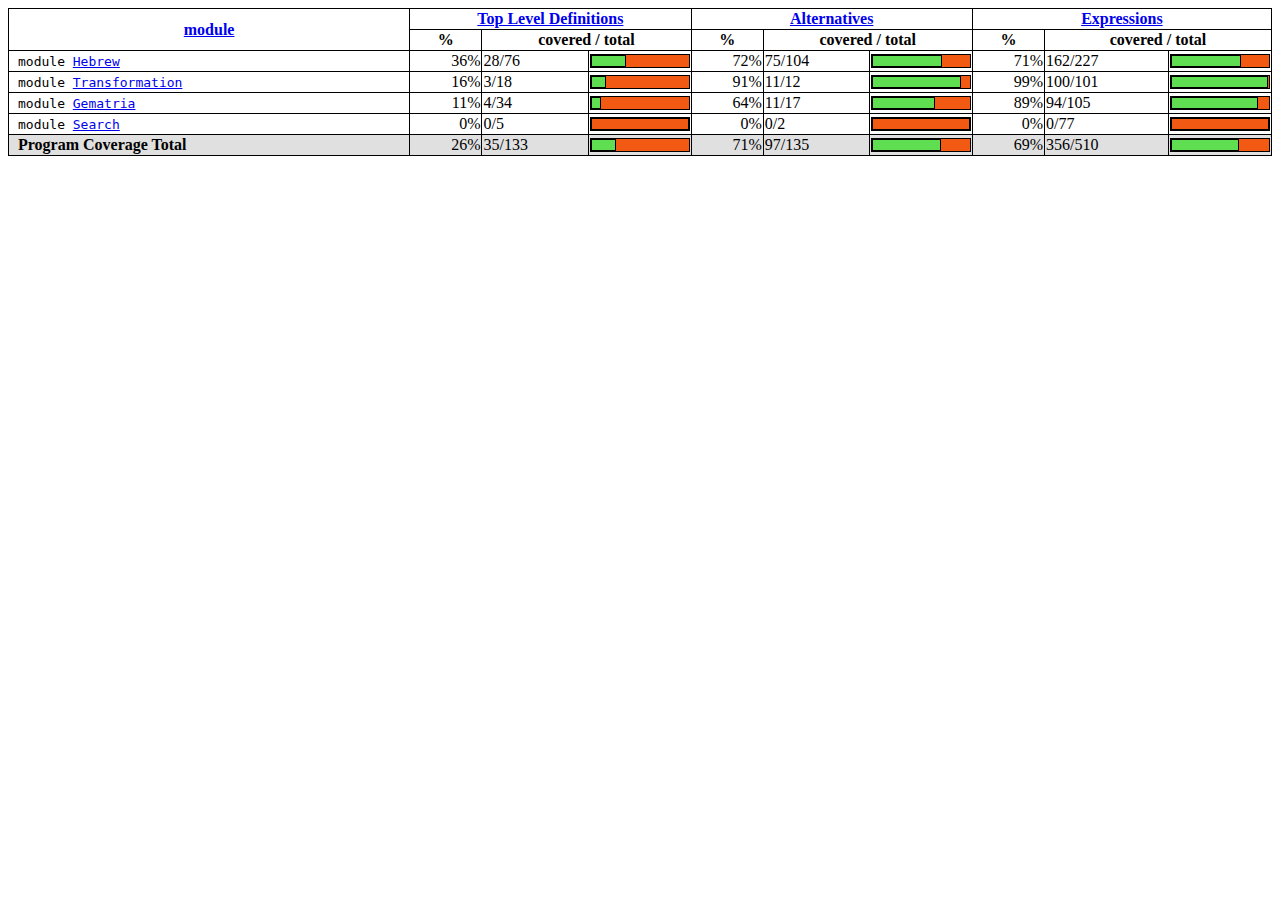
<file: coverage/hpc_index_fun.html>
<html><head><meta http-equiv="Content-Type" content="text/html; charset=UTF-8"><style type="text/css">table.bar { background-color: #f25913; }
td.bar { background-color: #60de51;  }
td.invbar { background-color: #f25913;  }
table.dashboard { border-collapse: collapse  ; border: solid 1px black }
.dashboard td { border: solid 1px black }
.dashboard th { border: solid 1px black }
</style>
</head><body><table class="dashboard" width="100%" border=1>
<tr><th rowspan=2><a href="hpc_index.html">module</a></th><th colspan=3><a href="hpc_index_fun.html">Top Level Definitions</a></th><th colspan=3><a href="hpc_index_alt.html">Alternatives</a></th><th colspan=3><a href="hpc_index_exp.html">Expressions</a></th></tr><tr><th>%</th><th colspan=2>covered / total</th><th>%</th><th colspan=2>covered / total</th><th>%</th><th colspan=2>covered / total</th></tr><tr>
<td>&nbsp;&nbsp;<tt>module <a href="Hebrew.hs.html">Hebrew</a></tt></td>
<td align="right">36%</td><td>28/76</td><td width=100><table cellpadding=0 cellspacing=0 width="100" class="bar"><tr><td><table cellpadding=0 cellspacing=0 width="36%"><tr><td height=12 class="bar"></td></tr></table></td></tr></table></td><td align="right">72%</td><td>75/104</td><td width=100><table cellpadding=0 cellspacing=0 width="100" class="bar"><tr><td><table cellpadding=0 cellspacing=0 width="72%"><tr><td height=12 class="bar"></td></tr></table></td></tr></table></td><td align="right">71%</td><td>162/227</td><td width=100><table cellpadding=0 cellspacing=0 width="100" class="bar"><tr><td><table cellpadding=0 cellspacing=0 width="71%"><tr><td height=12 class="bar"></td></tr></table></td></tr></table></td></tr>
<tr>
<td>&nbsp;&nbsp;<tt>module <a href="Transformation.hs.html">Transformation</a></tt></td>
<td align="right">16%</td><td>3/18</td><td width=100><table cellpadding=0 cellspacing=0 width="100" class="bar"><tr><td><table cellpadding=0 cellspacing=0 width="16%"><tr><td height=12 class="bar"></td></tr></table></td></tr></table></td><td align="right">91%</td><td>11/12</td><td width=100><table cellpadding=0 cellspacing=0 width="100" class="bar"><tr><td><table cellpadding=0 cellspacing=0 width="91%"><tr><td height=12 class="bar"></td></tr></table></td></tr></table></td><td align="right">99%</td><td>100/101</td><td width=100><table cellpadding=0 cellspacing=0 width="100" class="bar"><tr><td><table cellpadding=0 cellspacing=0 width="99%"><tr><td height=12 class="bar"></td></tr></table></td></tr></table></td></tr>
<tr>
<td>&nbsp;&nbsp;<tt>module <a href="Gematria.hs.html">Gematria</a></tt></td>
<td align="right">11%</td><td>4/34</td><td width=100><table cellpadding=0 cellspacing=0 width="100" class="bar"><tr><td><table cellpadding=0 cellspacing=0 width="11%"><tr><td height=12 class="bar"></td></tr></table></td></tr></table></td><td align="right">64%</td><td>11/17</td><td width=100><table cellpadding=0 cellspacing=0 width="100" class="bar"><tr><td><table cellpadding=0 cellspacing=0 width="64%"><tr><td height=12 class="bar"></td></tr></table></td></tr></table></td><td align="right">89%</td><td>94/105</td><td width=100><table cellpadding=0 cellspacing=0 width="100" class="bar"><tr><td><table cellpadding=0 cellspacing=0 width="89%"><tr><td height=12 class="bar"></td></tr></table></td></tr></table></td></tr>
<tr>
<td>&nbsp;&nbsp;<tt>module <a href="Search.hs.html">Search</a></tt></td>
<td align="right">0%</td><td>0/5</td><td width=100><table cellpadding=0 cellspacing=0 width="100" class="bar"><tr><td><table cellpadding=0 cellspacing=0 width="100%"><tr><td height=12 class="invbar"></td></tr></table></td></tr></table></td><td align="right">0%</td><td>0/2</td><td width=100><table cellpadding=0 cellspacing=0 width="100" class="bar"><tr><td><table cellpadding=0 cellspacing=0 width="100%"><tr><td height=12 class="invbar"></td></tr></table></td></tr></table></td><td align="right">0%</td><td>0/77</td><td width=100><table cellpadding=0 cellspacing=0 width="100" class="bar"><tr><td><table cellpadding=0 cellspacing=0 width="100%"><tr><td height=12 class="invbar"></td></tr></table></td></tr></table></td></tr>
<tr></tr><tr style="background: #e0e0e0">
<th align=left>&nbsp;&nbsp;Program Coverage Total</tt></th>
<td align="right">26%</td><td>35/133</td><td width=100><table cellpadding=0 cellspacing=0 width="100" class="bar"><tr><td><table cellpadding=0 cellspacing=0 width="26%"><tr><td height=12 class="bar"></td></tr></table></td></tr></table></td><td align="right">71%</td><td>97/135</td><td width=100><table cellpadding=0 cellspacing=0 width="100" class="bar"><tr><td><table cellpadding=0 cellspacing=0 width="71%"><tr><td height=12 class="bar"></td></tr></table></td></tr></table></td><td align="right">69%</td><td>356/510</td><td width=100><table cellpadding=0 cellspacing=0 width="100" class="bar"><tr><td><table cellpadding=0 cellspacing=0 width="69%"><tr><td height=12 class="bar"></td></tr></table></td></tr></table></td></tr>
</table></body></html>
</file>
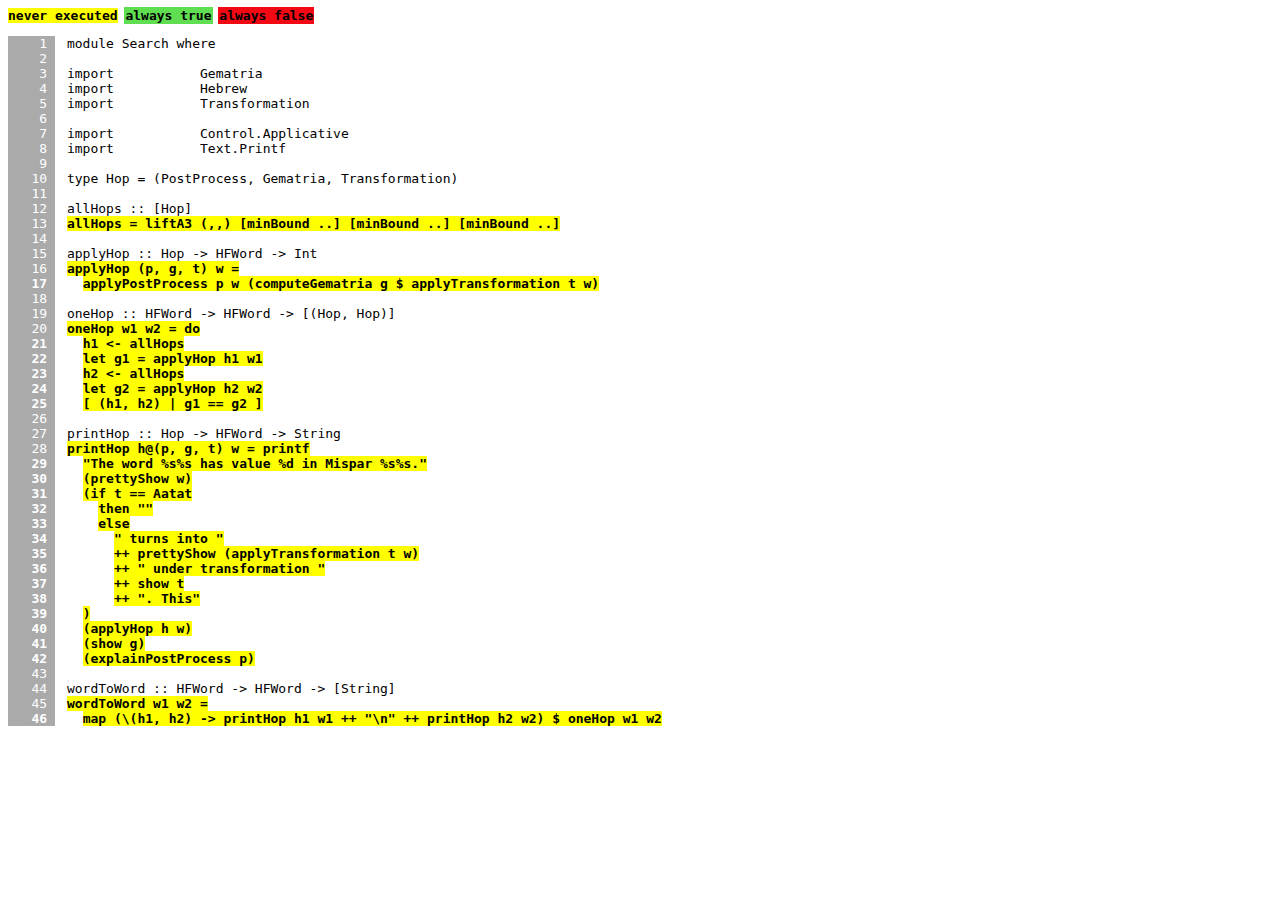
<file: coverage/Search.hs.html>
<html>
<head>
<meta http-equiv="Content-Type" content="text/html; charset=UTF-8">
<style type="text/css">
span.lineno { color: white; background: #aaaaaa; border-right: solid white 12px }
span.nottickedoff { background: yellow}
span.istickedoff { background: white }
span.tickonlyfalse { margin: -1px; border: 1px solid #f20913; background: #f20913 }
span.tickonlytrue  { margin: -1px; border: 1px solid #60de51; background: #60de51 }
span.funcount { font-size: small; color: orange; z-index: 2; position: absolute; right: 20 }
span.decl { font-weight: bold }
span.spaces    { background: white }
</style>
</head>
<body>
<pre>
<span class="decl"><span class="nottickedoff">never executed</span> <span class="tickonlytrue">always true</span> <span class="tickonlyfalse">always false</span></span>
</pre>
<pre>
<span class="lineno">    1 </span>module Search where
<span class="lineno">    2 </span>
<span class="lineno">    3 </span>import           Gematria
<span class="lineno">    4 </span>import           Hebrew
<span class="lineno">    5 </span>import           Transformation
<span class="lineno">    6 </span>
<span class="lineno">    7 </span>import           Control.Applicative
<span class="lineno">    8 </span>import           Text.Printf
<span class="lineno">    9 </span>
<span class="lineno">   10 </span>type Hop = (PostProcess, Gematria, Transformation)
<span class="lineno">   11 </span>
<span class="lineno">   12 </span>allHops :: [Hop]
<span class="lineno">   13 </span><span class="decl"><span class="nottickedoff">allHops = liftA3 (,,) [minBound ..] [minBound ..] [minBound ..]</span></span>
<span class="lineno">   14 </span>
<span class="lineno">   15 </span>applyHop :: Hop -&gt; HFWord -&gt; Int
<span class="lineno">   16 </span><span class="decl"><span class="nottickedoff">applyHop (p, g, t) w =</span>
<span class="lineno">   17 </span><span class="spaces">  </span><span class="nottickedoff">applyPostProcess p w (computeGematria g $ applyTransformation t w)</span></span>
<span class="lineno">   18 </span>
<span class="lineno">   19 </span>oneHop :: HFWord -&gt; HFWord -&gt; [(Hop, Hop)]
<span class="lineno">   20 </span><span class="decl"><span class="nottickedoff">oneHop w1 w2 = do</span>
<span class="lineno">   21 </span><span class="spaces">  </span><span class="nottickedoff">h1 &lt;- allHops</span>
<span class="lineno">   22 </span><span class="spaces">  </span><span class="nottickedoff">let g1 = applyHop h1 w1</span>
<span class="lineno">   23 </span><span class="spaces">  </span><span class="nottickedoff">h2 &lt;- allHops</span>
<span class="lineno">   24 </span><span class="spaces">  </span><span class="nottickedoff">let g2 = applyHop h2 w2</span>
<span class="lineno">   25 </span><span class="spaces">  </span><span class="nottickedoff">[ (h1, h2) | g1 == g2 ]</span></span>
<span class="lineno">   26 </span>
<span class="lineno">   27 </span>printHop :: Hop -&gt; HFWord -&gt; String
<span class="lineno">   28 </span><span class="decl"><span class="nottickedoff">printHop h@(p, g, t) w = printf</span>
<span class="lineno">   29 </span><span class="spaces">  </span><span class="nottickedoff">&quot;The word %s%s has value %d in Mispar %s%s.&quot;</span>
<span class="lineno">   30 </span><span class="spaces">  </span><span class="nottickedoff">(prettyShow w)</span>
<span class="lineno">   31 </span><span class="spaces">  </span><span class="nottickedoff">(if t == Aatat</span>
<span class="lineno">   32 </span><span class="spaces">    </span><span class="nottickedoff">then &quot;&quot;</span>
<span class="lineno">   33 </span><span class="spaces">    </span><span class="nottickedoff">else</span>
<span class="lineno">   34 </span><span class="spaces">      </span><span class="nottickedoff">&quot; turns into &quot;</span>
<span class="lineno">   35 </span><span class="spaces">      </span><span class="nottickedoff">++ prettyShow (applyTransformation t w)</span>
<span class="lineno">   36 </span><span class="spaces">      </span><span class="nottickedoff">++ &quot; under transformation &quot;</span>
<span class="lineno">   37 </span><span class="spaces">      </span><span class="nottickedoff">++ show t</span>
<span class="lineno">   38 </span><span class="spaces">      </span><span class="nottickedoff">++ &quot;. This&quot;</span>
<span class="lineno">   39 </span><span class="spaces">  </span><span class="nottickedoff">)</span>
<span class="lineno">   40 </span><span class="spaces">  </span><span class="nottickedoff">(applyHop h w)</span>
<span class="lineno">   41 </span><span class="spaces">  </span><span class="nottickedoff">(show g)</span>
<span class="lineno">   42 </span><span class="spaces">  </span><span class="nottickedoff">(explainPostProcess p)</span></span>
<span class="lineno">   43 </span>
<span class="lineno">   44 </span>wordToWord :: HFWord -&gt; HFWord -&gt; [String]
<span class="lineno">   45 </span><span class="decl"><span class="nottickedoff">wordToWord w1 w2 =</span>
<span class="lineno">   46 </span><span class="spaces">  </span><span class="nottickedoff">map (\(h1, h2) -&gt; printHop h1 w1 ++ &quot;\n&quot; ++ printHop h2 w2) $ oneHop w1 w2</span></span>

</pre>
</body>
</html>
</file>
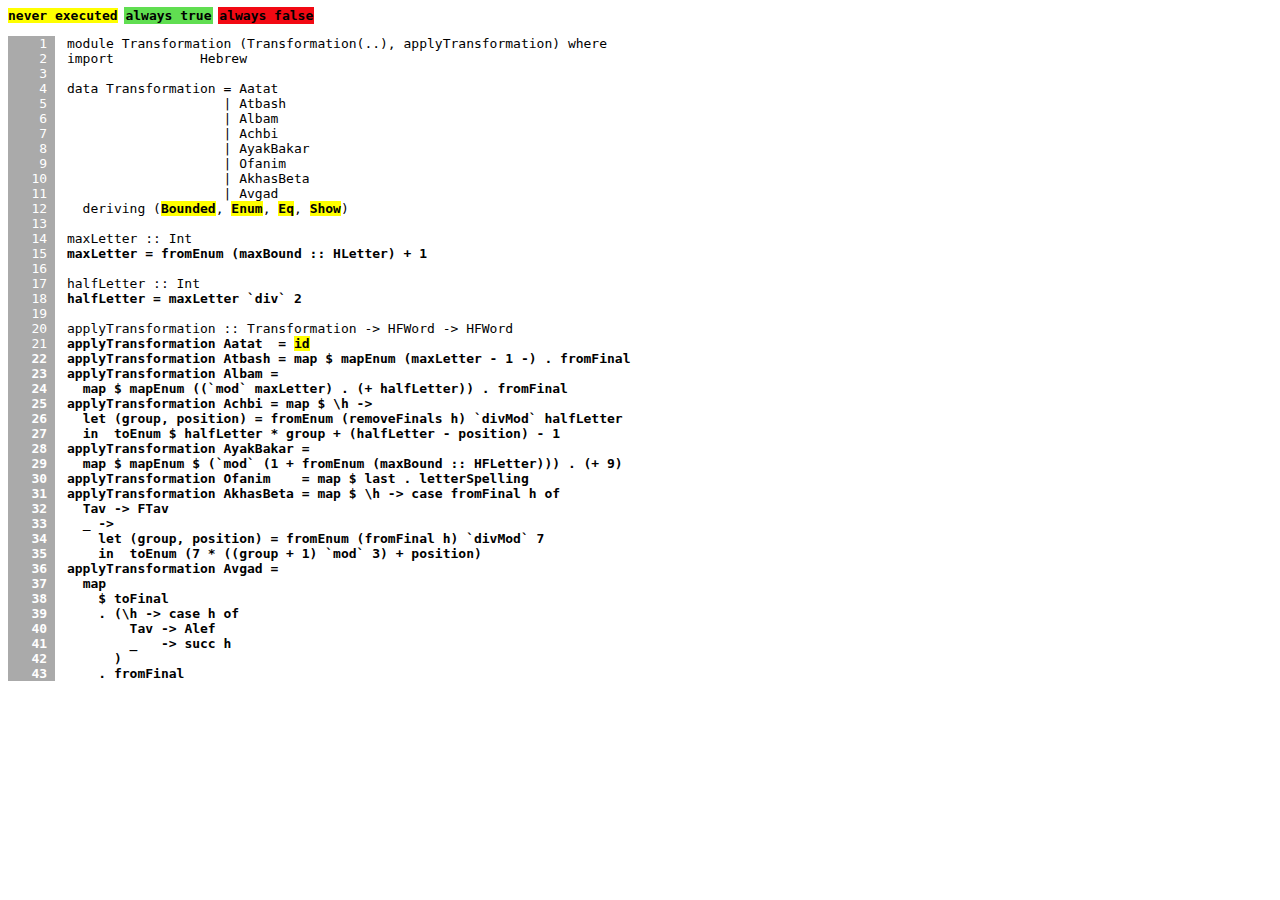
<file: coverage/Transformation.hs.html>
<html>
<head>
<meta http-equiv="Content-Type" content="text/html; charset=UTF-8">
<style type="text/css">
span.lineno { color: white; background: #aaaaaa; border-right: solid white 12px }
span.nottickedoff { background: yellow}
span.istickedoff { background: white }
span.tickonlyfalse { margin: -1px; border: 1px solid #f20913; background: #f20913 }
span.tickonlytrue  { margin: -1px; border: 1px solid #60de51; background: #60de51 }
span.funcount { font-size: small; color: orange; z-index: 2; position: absolute; right: 20 }
span.decl { font-weight: bold }
span.spaces    { background: white }
</style>
</head>
<body>
<pre>
<span class="decl"><span class="nottickedoff">never executed</span> <span class="tickonlytrue">always true</span> <span class="tickonlyfalse">always false</span></span>
</pre>
<pre>
<span class="lineno">    1 </span>module Transformation (Transformation(..), applyTransformation) where
<span class="lineno">    2 </span>import           Hebrew
<span class="lineno">    3 </span>
<span class="lineno">    4 </span>data Transformation = Aatat
<span class="lineno">    5 </span>                    | Atbash
<span class="lineno">    6 </span>                    | Albam
<span class="lineno">    7 </span>                    | Achbi
<span class="lineno">    8 </span>                    | AyakBakar
<span class="lineno">    9 </span>                    | Ofanim
<span class="lineno">   10 </span>                    | AkhasBeta
<span class="lineno">   11 </span>                    | Avgad
<span class="lineno">   12 </span>  deriving (<span class="decl"><span class="nottickedoff"><span class="decl"><span class="nottickedoff">Bounded</span></span></span></span>, <span class="decl"><span class="nottickedoff"><span class="decl"><span class="nottickedoff"><span class="decl"><span class="nottickedoff"><span class="decl"><span class="nottickedoff"><span class="decl"><span class="nottickedoff"><span class="decl"><span class="nottickedoff"><span class="decl"><span class="nottickedoff"><span class="decl"><span class="nottickedoff">Enum</span></span></span></span></span></span></span></span></span></span></span></span></span></span></span></span>, <span class="decl"><span class="nottickedoff"><span class="decl"><span class="nottickedoff">Eq</span></span></span></span>, <span class="decl"><span class="nottickedoff"><span class="decl"><span class="nottickedoff"><span class="decl"><span class="nottickedoff">Show</span></span></span></span></span></span>)
<span class="lineno">   13 </span>
<span class="lineno">   14 </span>maxLetter :: Int
<span class="lineno">   15 </span><span class="decl"><span class="istickedoff">maxLetter = fromEnum (maxBound :: HLetter) + 1</span></span>
<span class="lineno">   16 </span>
<span class="lineno">   17 </span>halfLetter :: Int
<span class="lineno">   18 </span><span class="decl"><span class="istickedoff">halfLetter = maxLetter `div` 2</span></span>
<span class="lineno">   19 </span>
<span class="lineno">   20 </span>applyTransformation :: Transformation -&gt; HFWord -&gt; HFWord
<span class="lineno">   21 </span><span class="decl"><span class="istickedoff">applyTransformation Aatat  = <span class="nottickedoff">id</span></span>
<span class="lineno">   22 </span><span class="spaces"></span><span class="istickedoff">applyTransformation Atbash = map $ mapEnum (maxLetter - 1 -) . fromFinal</span>
<span class="lineno">   23 </span><span class="spaces"></span><span class="istickedoff">applyTransformation Albam =</span>
<span class="lineno">   24 </span><span class="spaces">  </span><span class="istickedoff">map $ mapEnum ((`mod` maxLetter) . (+ halfLetter)) . fromFinal</span>
<span class="lineno">   25 </span><span class="spaces"></span><span class="istickedoff">applyTransformation Achbi = map $ \h -&gt;</span>
<span class="lineno">   26 </span><span class="spaces">  </span><span class="istickedoff">let (group, position) = fromEnum (removeFinals h) `divMod` halfLetter</span>
<span class="lineno">   27 </span><span class="spaces">  </span><span class="istickedoff">in  toEnum $ halfLetter * group + (halfLetter - position) - 1</span>
<span class="lineno">   28 </span><span class="spaces"></span><span class="istickedoff">applyTransformation AyakBakar =</span>
<span class="lineno">   29 </span><span class="spaces">  </span><span class="istickedoff">map $ mapEnum $ (`mod` (1 + fromEnum (maxBound :: HFLetter))) . (+ 9)</span>
<span class="lineno">   30 </span><span class="spaces"></span><span class="istickedoff">applyTransformation Ofanim    = map $ last . letterSpelling</span>
<span class="lineno">   31 </span><span class="spaces"></span><span class="istickedoff">applyTransformation AkhasBeta = map $ \h -&gt; case fromFinal h of</span>
<span class="lineno">   32 </span><span class="spaces">  </span><span class="istickedoff">Tav -&gt; FTav</span>
<span class="lineno">   33 </span><span class="spaces">  </span><span class="istickedoff">_ -&gt;</span>
<span class="lineno">   34 </span><span class="spaces">    </span><span class="istickedoff">let (group, position) = fromEnum (fromFinal h) `divMod` 7</span>
<span class="lineno">   35 </span><span class="spaces">    </span><span class="istickedoff">in  toEnum (7 * ((group + 1) `mod` 3) + position)</span>
<span class="lineno">   36 </span><span class="spaces"></span><span class="istickedoff">applyTransformation Avgad =</span>
<span class="lineno">   37 </span><span class="spaces">  </span><span class="istickedoff">map</span>
<span class="lineno">   38 </span><span class="spaces">    </span><span class="istickedoff">$ toFinal</span>
<span class="lineno">   39 </span><span class="spaces">    </span><span class="istickedoff">. (\h -&gt; case h of</span>
<span class="lineno">   40 </span><span class="spaces">        </span><span class="istickedoff">Tav -&gt; Alef</span>
<span class="lineno">   41 </span><span class="spaces">        </span><span class="istickedoff">_   -&gt; succ h</span>
<span class="lineno">   42 </span><span class="spaces">      </span><span class="istickedoff">)</span>
<span class="lineno">   43 </span><span class="spaces">    </span><span class="istickedoff">. fromFinal</span></span>

</pre>
</body>
</html>
</file>
